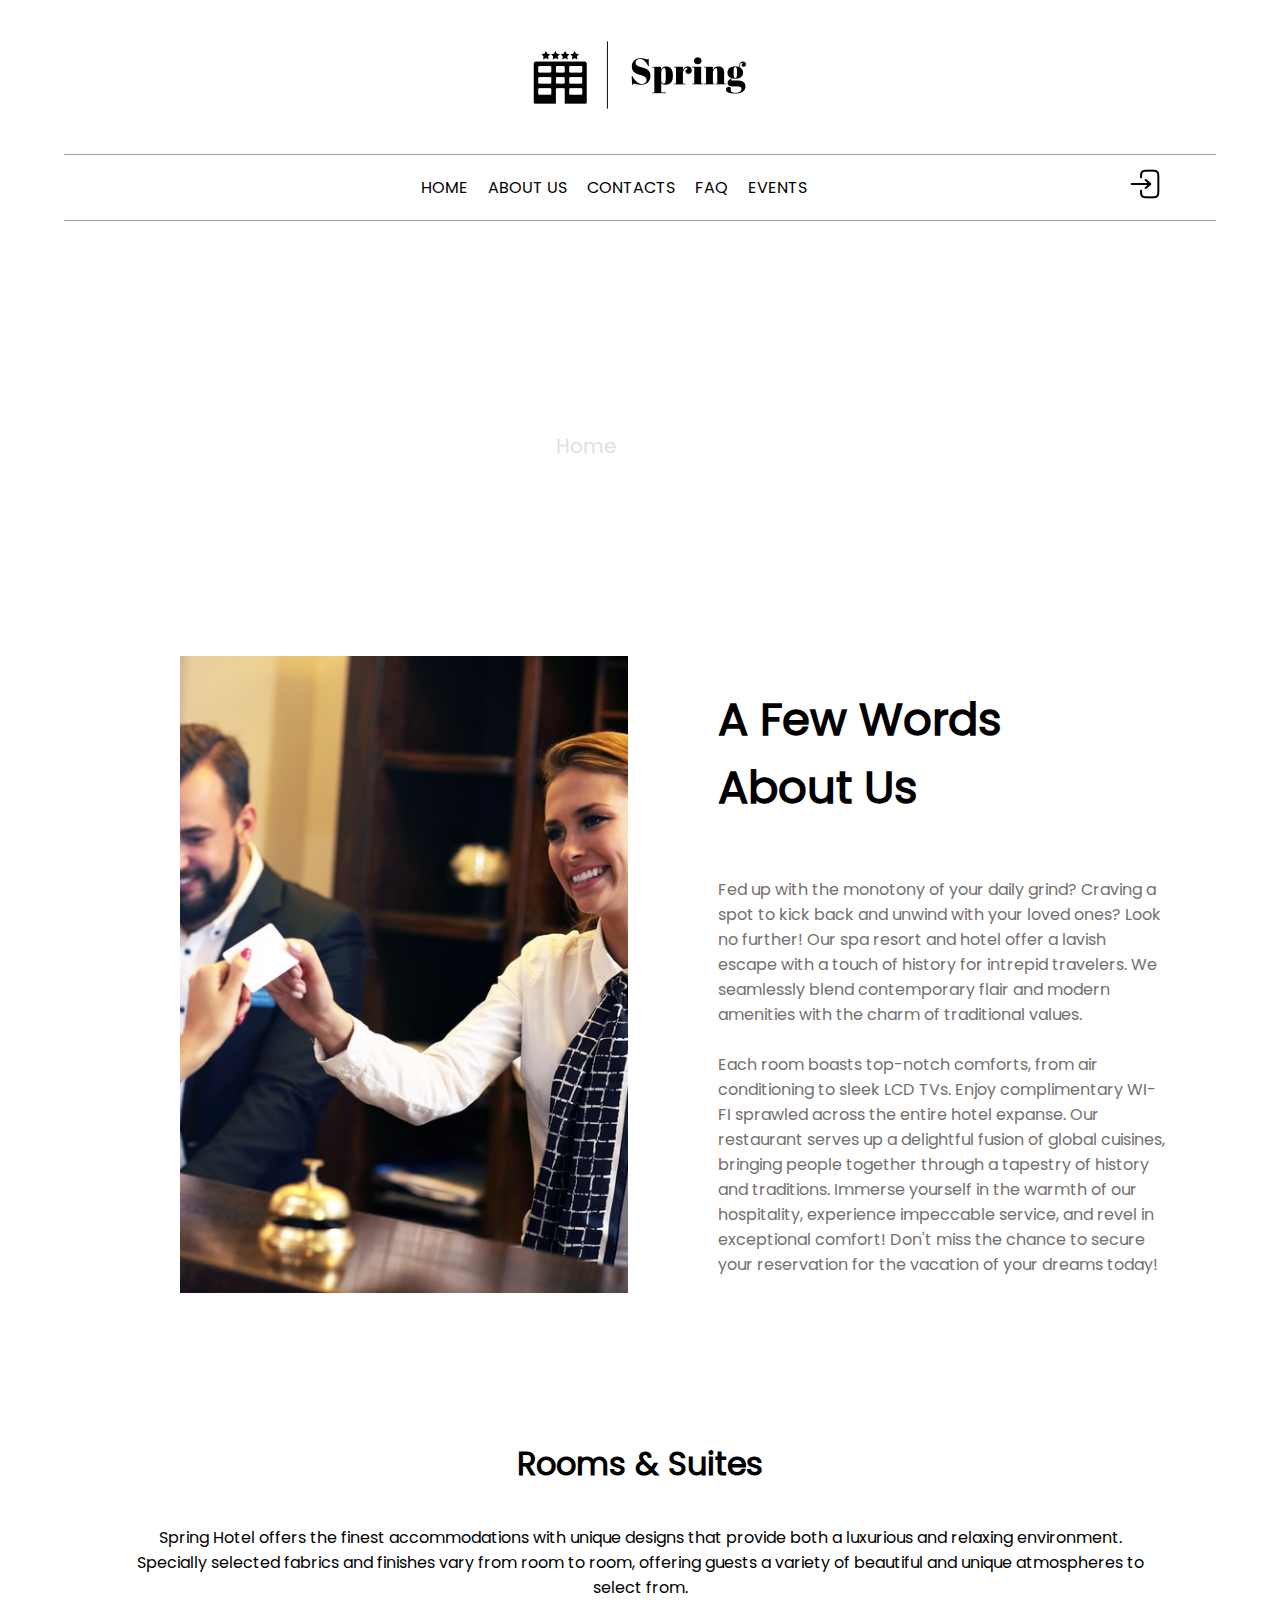
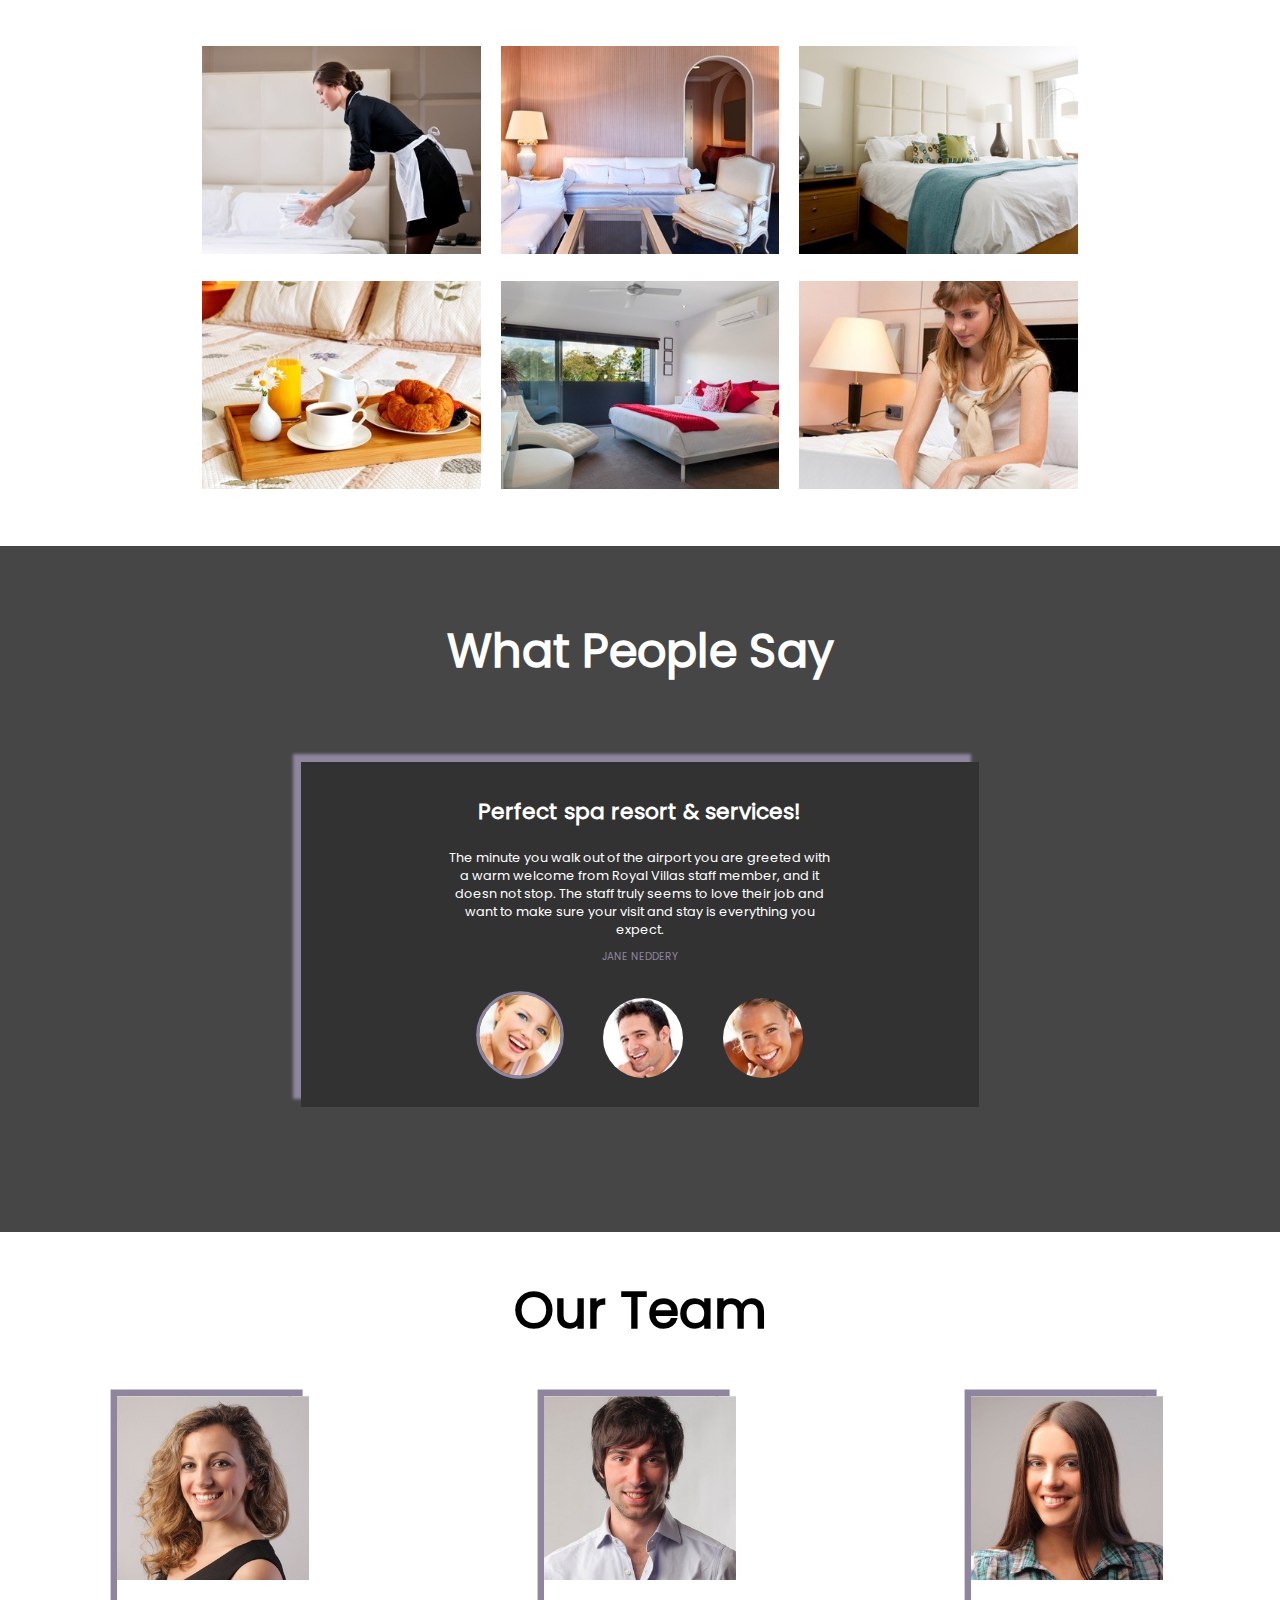
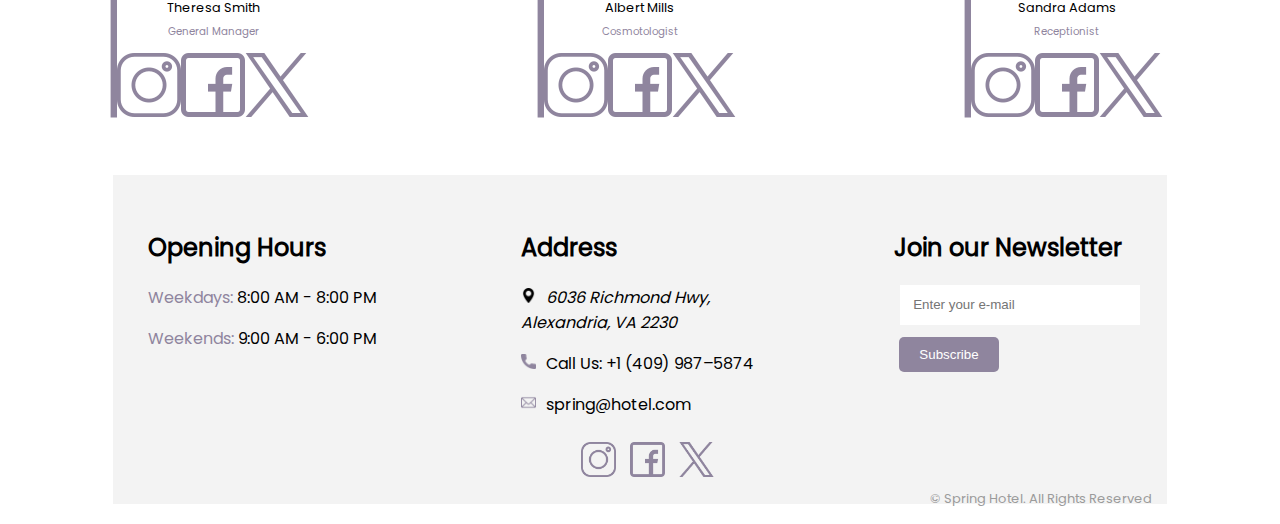
<file: About-Us.html>
<!DOCTYPE html>
<html lang="en">
<head>
    <meta charset="UTF-8">
    <meta name="viewport" content="width=device-width, initial-scale=1.0">
    <link rel="icon" href="/assets/images/favicon.ico" type="image/x-icon">
    <title>Spring Hotel | About Us</title>
    <link rel="stylesheet" href="/assets/bootstrap-5.0.2-dist/css/bootstrap-grid.min.css">
    <link rel="stylesheet" href="/css/About-Us.css">
</head>
<body>
    <div class="logoja">
        <a href="./index.html"><img src="/assets/images/Logo.png" alt="Logo" /></a>
    </div>
    
    <nav class="navbar">
        <div></div>
        <ul>
            <li><a href="./index.html">Home</a></li>
            <li><a href="./About-Us.html">About Us</a></li>
            <li><a href="./Contacts.html">Contacts</a></li>
            <li><a href="./FAQ.html">FAQ</a></li>
            <li><a href="./Events.html">Events</a></li>
        </ul>
        <a href="login-signup.html">
            <img src="/assets/images/login-icon.png" alt="login-icon">
        </a>
    </nav>

    <header class="header">
        <h1>About Us</h1>
        <p><a href="/">Home</a>&rarr;<b>About us</b></p>
    </header>    

    <div class="img-recepsioni" > 
       
        <div class="text">
         <h1> A Few Words </br> About Us </h1>
         <p>
             Fed up with the monotony of your daily grind? Craving a spot to kick back and unwind with your loved ones? Look no further! Our spa resort and hotel offer a lavish escape with a touch of history for intrepid travelers. We seamlessly blend contemporary flair and modern amenities with the charm of traditional values.
 
             Each room boasts top-notch comforts, from air conditioning to sleek LCD TVs. Enjoy complimentary WI-FI sprawled across the entire hotel expanse. Our restaurant serves up a delightful fusion of global cuisines, bringing people together through a tapestry of history and traditions. Immerse yourself in the warmth of our hospitality, experience impeccable service, and revel in exceptional comfort! Don't miss the chance to secure your reservation for the vacation of your dreams today!
         </p>
        </div>
    </div>
    
    <div class="rooms-main">
        <h1>Rooms & Suites</h1>
        <p style="width: 80%;">Spring Hotel offers the finest accommodations with unique designs that provide both a luxurious and relaxing
        environment. Specially
        selected fabrics and finishes vary from room to room, offering guests a variety of beautiful and unique atmospheres to
        select from.</p>
    <table class="table">
        <tr>
            <td class="table-cell">
                <img src="/assets\images\grid1.jpg" alt="Image 2" class="table-image">
                <div class="table-overlay">
                    <h3>Single Room</h3>
                    <hr max-width="60vw">
                </div>
            </td>
            <td class="table-cell">
                <img src="/assets/images/grid2.jpg" alt="Image 3" class="table-image">
                <div class="table-overlay">
                    <h3>Double Room</h3>
                    <hr max-width="60vw">
                </div>
            </td>
            <td class="table-cell">
                <img src="/assets/images/grid3.jpg" alt="Image 3" class="table-image">
                <div class="table-overlay">
                    <h3>Twin Room</h3>
                    <hr max-width="60vw">
                </div>
            </td>
        </tr>
        <tr>
    
            <td class="table-cell">
                <img src="/assets/images/grid4.jpg" alt="Image 3" class="table-image">
                <div class="table-overlay">
                    <h3>Family Room</h3>
                    <hr max-width="60vw">
                </div>
            </td>
            <td class="table-cell">
                <img src="/assets/images/grid5.jpg" alt="Image 3" class="table-image">
                <div class="table-overlay">
                    <h3>Executive Suite</h3>
                    <hr max-width="60vw">
                </div>
            </td>
            <td class="table-cell">
                <img src="/assets/images/grid6.jpg" alt="Image 1" class="table-image">
                <div class="table-overlay">
                    <h3>VIP Suite</h3>
                    <hr max-width="60vw">
                </div>
            </td>
        </tr>
    
    </table>
    </div>
    <div class="reviews-main">
        <h1 class="reviwes-main-title">What People Say</h1>
        <div class="reviews-container" id="reviews-container">
            
        </div>
    </div>
    <div class="team-main">
        <h1 class="team-main-title">Our Team</h1>
        <div class="team-container" id="teamContainer"></div>
    </div>
    
    <footer>
        <div class="row footer-main">
            <div class="col-md-3 footer-main-opening">
                <h2>Opening Hours</h2>
                <p><span class="footer-weekendweekdays">Weekdays:</span> 8:00 AM - 8:00 PM</p>
                <p><span class="footer-weekendweekdays">Weekends:</span> 9:00 AM - 6:00 PM</p>
            </div>
            <div class="col-md-3 footer-main-adress">
                <h2>Address</h2>
                <p><span><a href="https://www.google.com/maps/search/6036+Richmond+Hwy,+Alexandria,+VA+2230/@38.7860603,-77.0740174,16.25z?entry=ttu"
                            target="_blank">
                            <address style="margin: 0;"><img src="/assets\images\location.png"
                                    class="footer-location-icon">6036 Richmond Hwy, Alexandria, VA 2230</address>
                        </a></span></p>
    
                <p><img src="/assets\images\call.png" class="footer-call-icon">Call Us: <a href="tel:+1 (409) 987–5874">+1
                        (409) 987–5874</a></p>
                <a href="mailto:spring@hotel.com"><img src="/assets/images/email.png"
                        class="footer-call-icon">spring@hotel.com</a>
            </div>
            <div class="col-md-3 footer-main-newsletter">
                <h2>Join our Newsletter</h2>
            <form onsubmit="subscribeNewsletter(event)">
                <input type="email" placeholder="Enter your e-mail" required class="footer-newsletter-textfield" id="emailInput">
                <button type="submit" class="footer-newsletter-subscribebtn" id="SubscribeBtn" onclick="playAudio()">Subscribe</button>
                <audio id="SubscribeAudio" src="/assets/audio/button-click.mp3" type="audio/mp3"></audio>

                <output id="subscribeOutput" for="emailInput"></output>
            </form>

            <script>
                function subscribeNewsletter(event) {
                    event.preventDefault();

                    var emailInput = document.getElementById('emailInput');
                    var subscribeOutput = document.getElementById('subscribeOutput');
                    var subscribeButton = document.getElementById('SubscribeBtn');
                    const subscribeAudio = document.getElementById('SubscribeAudio');
                    if (isValidEmail(emailInput.value)) {

                        subscribeOutput.textContent = `Thank you for subscribing!`;
                        subscribeButton.style.display = 'none';

                        setTimeout(function () {
                            emailInput.value = '';
                        }, 3000);
                    } else {

                        subscribeOutput.textContent = `Please enter a valid email address.`;
                    }
                }

                function isValidEmail(email) {
                    return email.includes('@');
                }

                function playAudio() {
                    subscribeAudio.play();
                };
            </script>
            </div>
            </div>
            
        </div>
        <div class="footer-socials">
            <a href="https://www.instagram.com/" target="_blank"><img src="/assets\images\instagram.png"
                    class="footer-socials-icon"></a>
            <a href="https://www.facebook.com/" target="_blank"><img src="/assets\images\facebook.png"
                    class="footer-socials-icon"></a>
            <a href="https://twitter.com/" target="_blank"><img src="/assets\images\twitter.png"
                    class="footer-socials-icon"></a>
        </div>
    
        <div class="footer-copyright">
            &copy; Spring Hotel. All Rights Reserved
        </div>
    
   
    </footer>    
    
    <button id="backToTopBtn" title="Go to top" onclick="topFunciton()"><img width="30px" height="30px"
            style="display: flex; align-items: center; justify-content: center;"
            src="/assets/images/backToTop.png" /></button>
    <audio id="backToTopSound" src="/assets\audio\whoosh.mp3" type="audio/mp3"></audio>
<script src="/js/About-Us.js"></script>
<script src="/assets/bootstrap-5.0.2-dist/js/bootstrap.bundle.min.js"></script>
</body>
</html>
</file>
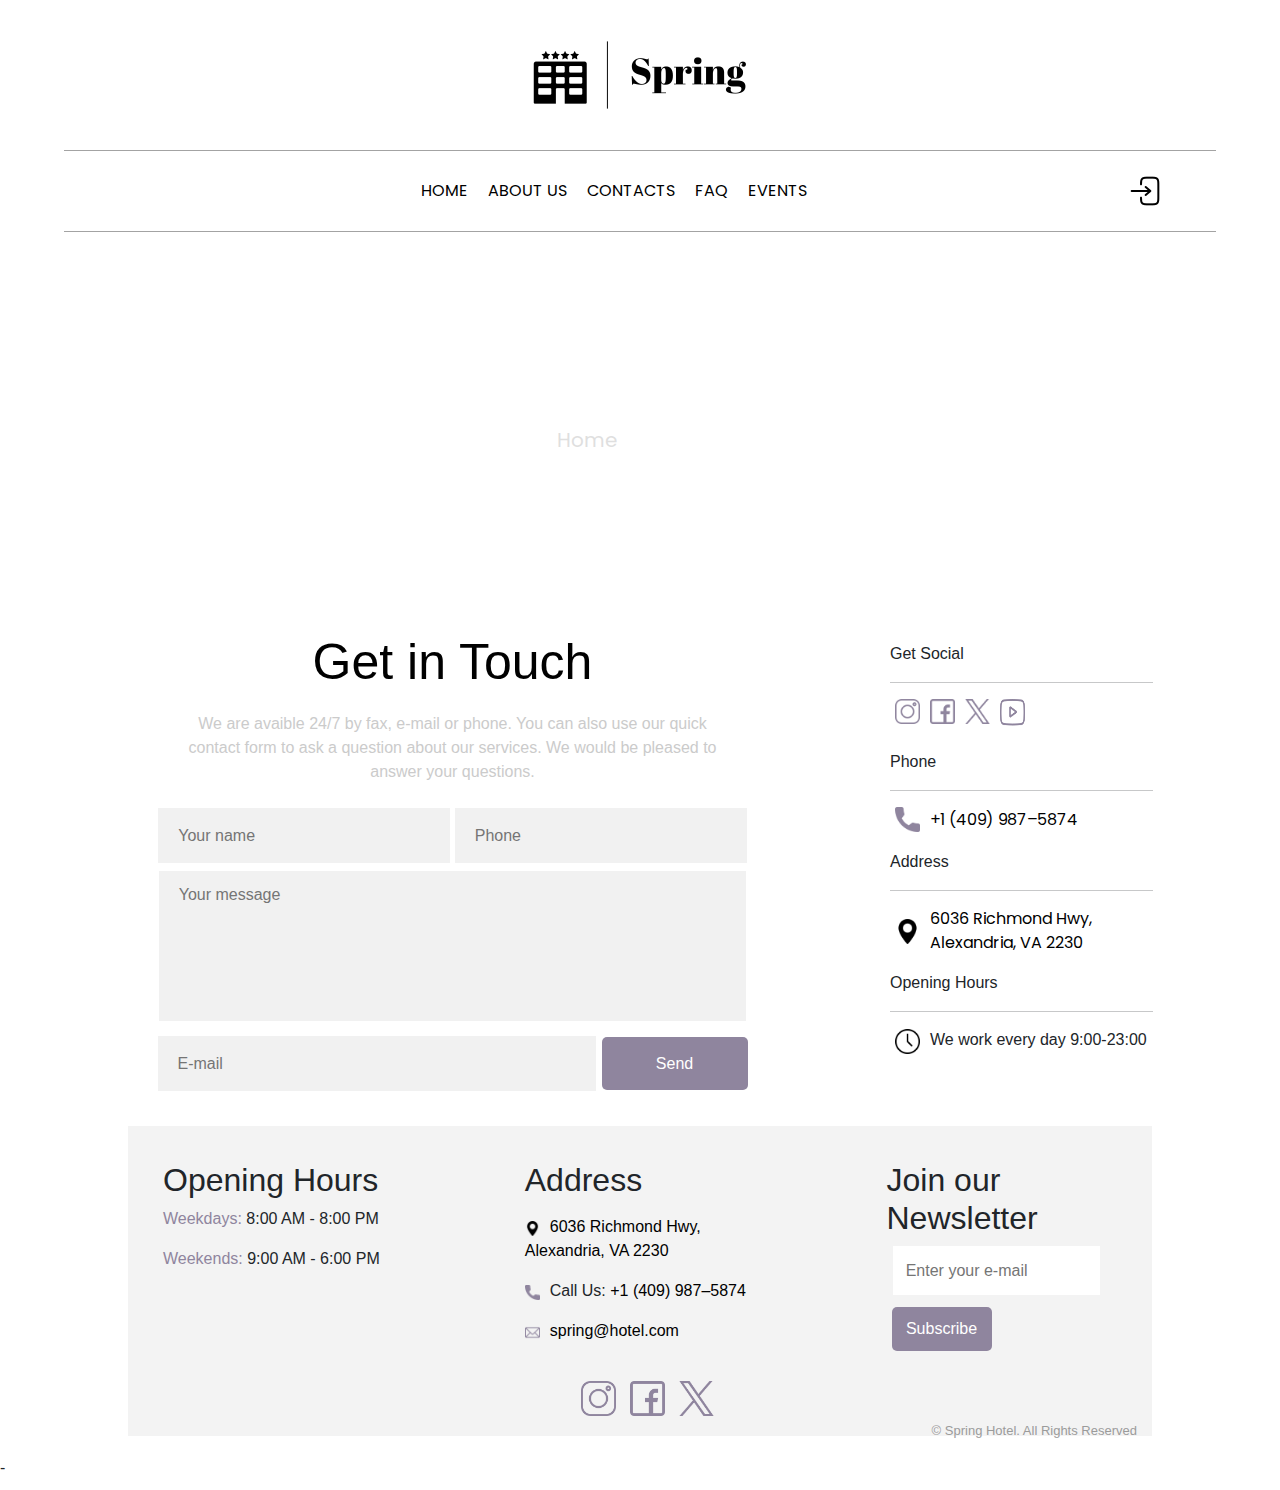
<file: Contacts.html>
<!DOCTYPE html>
<html lang="en">
<head>
    <meta charset="UTF-8">
    <meta name="viewport" content="width=device-width, initial-scale=1.0">
    <link rel="icon" href="/assets/images/favicon.ico" type="image/x-icon">
    <title>Spring Hotel | Contact</title>
    <link rel="stylesheet" href="/assets/bootstrap-5.0.2-dist/css/bootstrap.min.css">
    <link rel="stylesheet" href="/css/Contacts.css">
    <script src="https://code.jquery.com/jquery-3.6.4.min.js"></script>

</head>
<body>

    <div class="logoja">
        <a href="./index.html"><img src="/assets/images/Logo.png" alt="Logo" /></a>
    </div>
    <nav class="navbar">
        <div></div>
        <ul>
            <li><a href="./index.html">Home</a></li>
            <li><a href="./About-Us.html">About Us</a></li>
            <li><a href="./Contacts.html">Contacts</a></li>
            <li><a href="./FAQ.html">FAQ</a></li>
            <li><a href="./Events.html">Events</a></li>
        </ul>
        <a href="login-signup.html">
            <img src="/assets/images/login-icon.png" alt="login-icon">
        </a>
    </nav>

    <header class="contacts">
        <h1>Contacts</h1>
        <p><a href="#">Home</a>&rarr;<b>Contacts</b></p>
    </header>
    
    <section class="components">
    <div class="shell">

    <div class="form">

    <h2 id="h2">Get in Touch</h2>
    <p >We are avaible 24/7 by fax, e-mail or phone.
        You can also use our quick <br> contact form to ask a 
        question about our services. We would be pleased to <br>
        answer your questions.
    </p>

    <form id="censorForm" action="">
        <input type="text" id="name" placeholder="Your name">
        <input type="tel" name="numbers" id="phone" placeholder="Phone"><br>
        <textarea name="comment" id="textarea" cols="30" rows="10" placeholder="Your message"></textarea><br>
        <div class="form-email-send">
            <input type="email" name="mail" id="email" placeholder="E-mail">
            <input type="submit" value="Send" class="send-msg-button">
        </div>
    </form>
    
    <script>
            $(document).ready(function () {
                $('#censorForm').submit(function (event) {
                    event.preventDefault();

                    var textareaValue = $('#textarea').get(0).value;
                    var curseWords = ['FN', 'FIM', 'fn', "fim"];

                    curseWords.forEach(function (curseWord) {
                        var regex = new RegExp('\\b' + curseWord + '\\b', 'gi');
                        textareaValue = textareaValue.replace(regex, '****');
                    });

                    console.log('Censored Message:', textareaValue);
                });
            });
    </script>
    
    </div>

    <div class="elemets">

        <div class="social">
            <p>Get Social</p>
            <hr></hr>
            <ul>
                <li><a href="https://www.instagram.com"><img src="/assets/images/instagram.png" alt=""></a></li>
                <li><a href="https://www.facebook.com"><img src="/assets/images/facebook.png" alt=""></a></li>
                <li><a href="https://www.twitter.com"><img src="/assets/images/twitter.png" alt=""></a></li>
                <li><a href="https://www.youtube.com"><img src="/assets/images/youtube.png" alt="" style="height: 35px; height: 35px;"></a></li>
            </ul>
        </div>

    <div class="phone">
        <p>Phone</p>
        <hr style="width: 100%;"></hr>
        <ul>
            <li><img src="/assets/images/call.png" alt=""></li>
            <li><a href="tel:+1 (409) 987–5874">+1 (409) 987–5874</a></li>
        </ul>

    </div>

    <div class="addres">

            <p>Address</p>
            <hr></hr>
            <ul>
                <li><img src="/assets/images/location.png" alt=""></li>
                <li><a href="#">6036 Richmond Hwy, Alexandria, VA 2230</a></li>
            </ul>
        
    </div>

    <div class="opening">

            <p>Opening Hours</p>
            <hr></hr>
            <ul>

                <li><img src="/assets/images/clock.png" alt=""></li>
                <li><p>We work every day 9:00-23:00</p></li>

            </ul>
    </div>
</div>
</div>

<footer>
    <div class="row footer-main">
        <div class="col-md-3 footer-main-opening">
            <h2>Opening Hours</h2>
            <p><span class="footer-weekendweekdays">Weekdays:</span> 8:00 AM - 8:00 PM</p>
            <p><span class="footer-weekendweekdays">Weekends:</span> 9:00 AM - 6:00 PM</p>
        </div>
        <div class="col-md-3 footer-main-adress">
            <h2>Address</h2>
            <p><span><a href="https://www.google.com/maps/search/6036+Richmond+Hwy,+Alexandria,+VA+2230/@38.7860603,-77.0740174,16.25z?entry=ttu"
                        target="_blank">
                        <address style="margin: 0;"><img src="/assets\images\location.png"
                                class="footer-location-icon">6036 Richmond Hwy, Alexandria, VA 2230</address>
                    </a></span></p>

            <p><img src="/assets\images\call.png" class="footer-call-icon">Call Us: <a href="tel:+1 (409) 987–5874">+1
                    (409) 987–5874</a></p>
            <a href="mailto:spring@hotel.com"><img src="/assets/images/email.png"
                    class="footer-call-icon">spring@hotel.com</a>
        </div>
        <div class="col-md-3 footer-main-newsletter">
            <h2>Join our Newsletter</h2>
        <form onsubmit="subscribeNewsletter(event)">
            <input type="email" placeholder="Enter your e-mail" required class="footer-newsletter-textfield" id="emailInput">
            <button type="submit" class="footer-newsletter-subscribebtn" id="SubscribeBtn" onclick="playAudio()">Subscribe</button>
            <audio id="SubscribeAudio" src="/assets/audio/button-click.mp3" type="audio/mp3"></audio>

            <output id="subscribeOutput" for="emailInput"></output>
        </form>

        <script>
            function subscribeNewsletter(event) {
                event.preventDefault(); // Prevent form submission

                var emailInput = document.getElementById('emailInput');
                var subscribeOutput = document.getElementById('subscribeOutput');
                var subscribeButton = document.getElementById('SubscribeBtn');
                const subscribeAudio = document.getElementById('SubscribeAudio');

                // Check if the email is valid (you can add more sophisticated validation)
                if (isValidEmail(emailInput.value)) {
                    // Display a success message in the output area

                    subscribeOutput.textContent = `Thank you for subscribing!`;
                    subscribeButton.style.display = 'none';

                    // You may want to submit the form to a server for actual subscription
                    // For demonstration purposes, we'll just clear the email input after a delay
                    setTimeout(function () {
                        emailInput.value = '';
                    }, 3000);
                } else {
                    // Display an error message if the email is not valid
                    subscribeOutput.textContent = `Please enter a valid email address.`;
                }
            }

            function isValidEmail(email) {
                // Add your email validation logic here
                // This is a simple example, you may want to use a regular expression or a more robust validation method
                return email.includes('@');
            }




                    // Marrim referencat per buttonat

                    // Funksioni qe luan audion
                    function playAudio() {
                        // Luaj audio kur shtypet butoni
                        subscribeAudio.play();
                    };
                </script>
            </form>
        </div>
        </div>
        
    </div>
    <div class="footer-socials">
        <a href="https://www.instagram.com/" target="_blank"><img src="/assets\images\instagram.png"
                class="footer-socials-icon"></a>
        <a href="https://www.facebook.com/" target="_blank"><img src="/assets\images\facebook.png"
                class="footer-socials-icon"></a>
        <a href="https://twitter.com/" target="_blank"><img src="/assets\images\twitter.png"
                class="footer-socials-icon"></a>
    </div>

    <div class="footer-copyright">
        &copy; Spring Hotel. All Rights Reserved
    </div>


</footer>    
    <button id="backToTopBtn" title="Go to top" onclick="topFunciton()"><img width="30px" height="30px"
            src="/assets/images/backToTop.png" /></button>-
    <audio id="backToTopSound" src="/assets\audio\whoosh.mp3" type="audio/mp3"></audio>

    <script>
        // -------------------------- Butoni back to top --------------------------

            document.addEventListener("DOMContentLoaded", () => {
                // Get the button
                const mybutton = document.getElementById("backToTopBtn");

                // When the user scrolls down 90px from the top of the document, show the button
                window.onscroll = () => scrollFunction();

                const scrollFunction = () => {
                    if (document.body.scrollTop > 500 || document.documentElement.scrollTop > 500) {
                        mybutton.style.display = "block";
                        mybutton.classList.add("show");
                    } else {
                        mybutton.classList.remove("show");
                    }
                };

                // When the user clicks on the button, scroll to the top of the document
                mybutton.addEventListener("click", () => topFunction());

                const topFunction = () => {
                    // Smooth scroll to the top
                    window.scrollTo({
                        top: 0,
                        behavior: "smooth"
                    });
                };
            });
    </script>
</section>
</body>
</html>
</file>
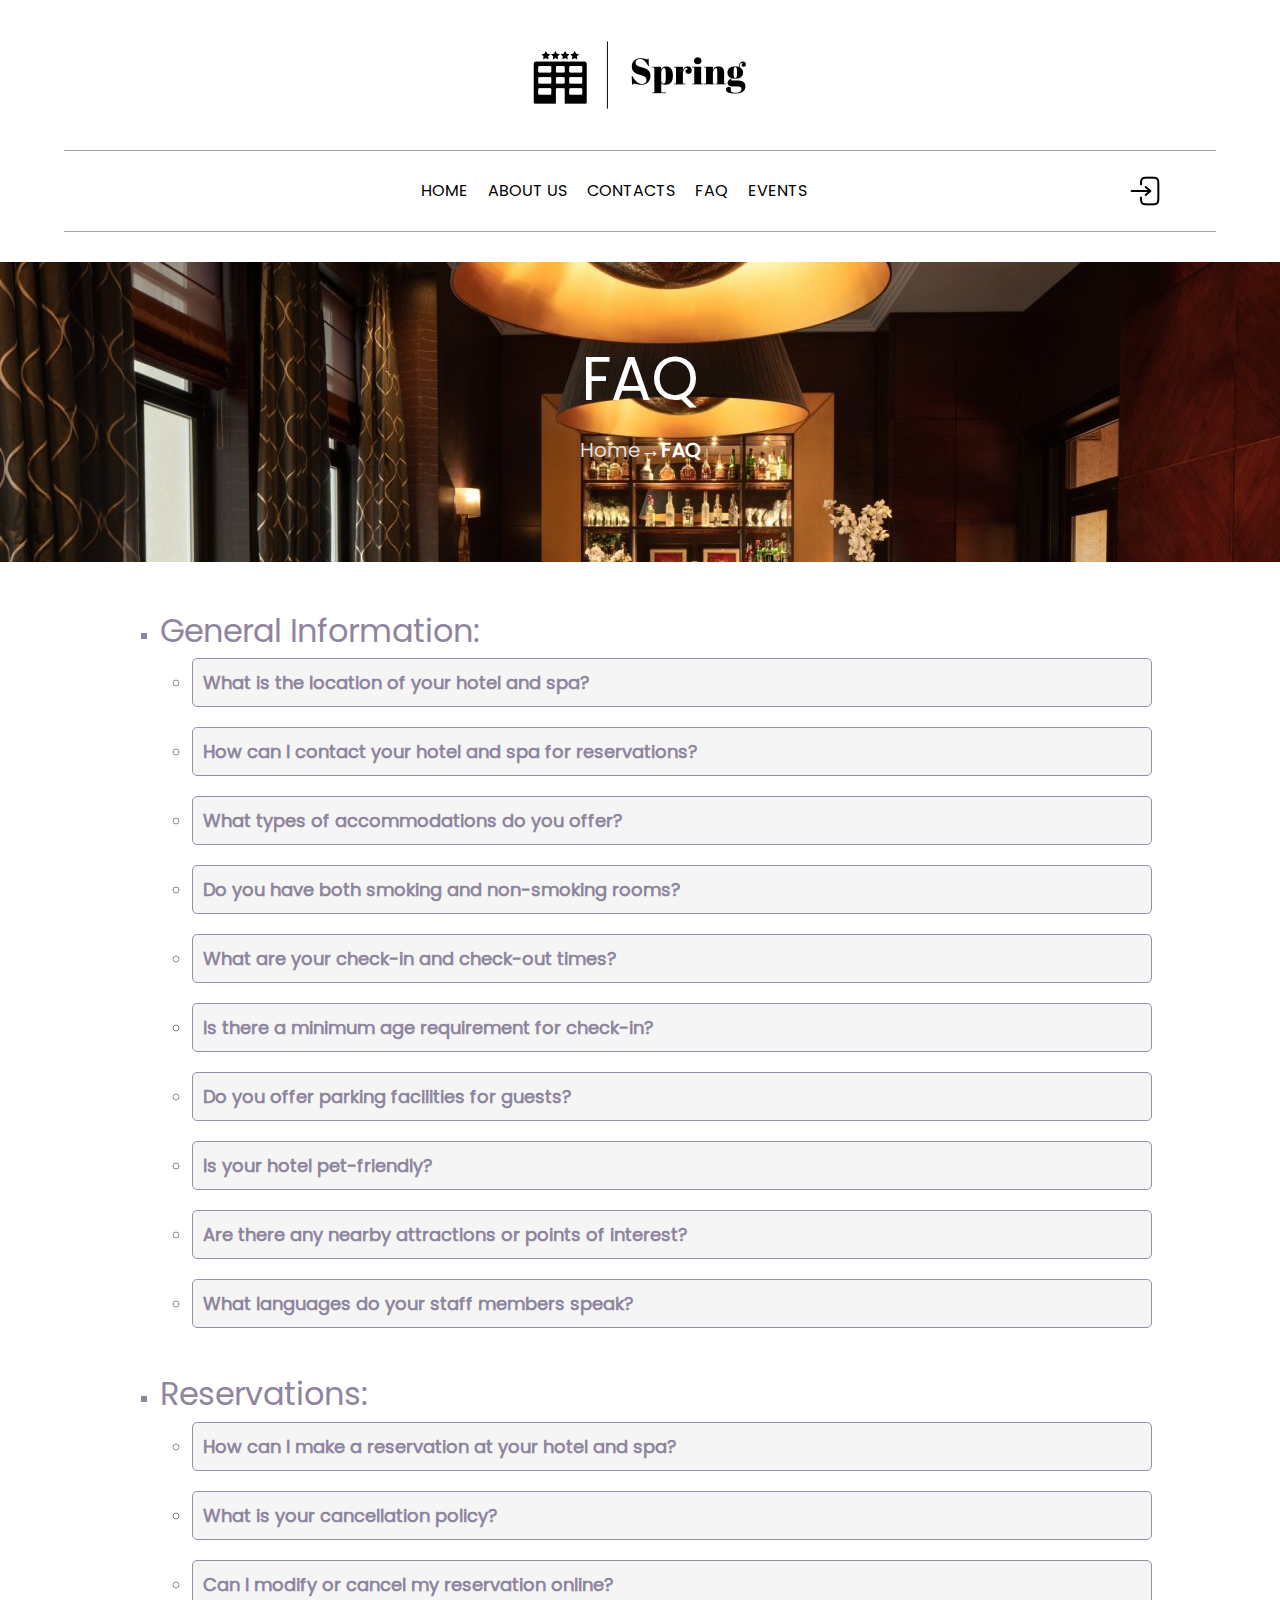
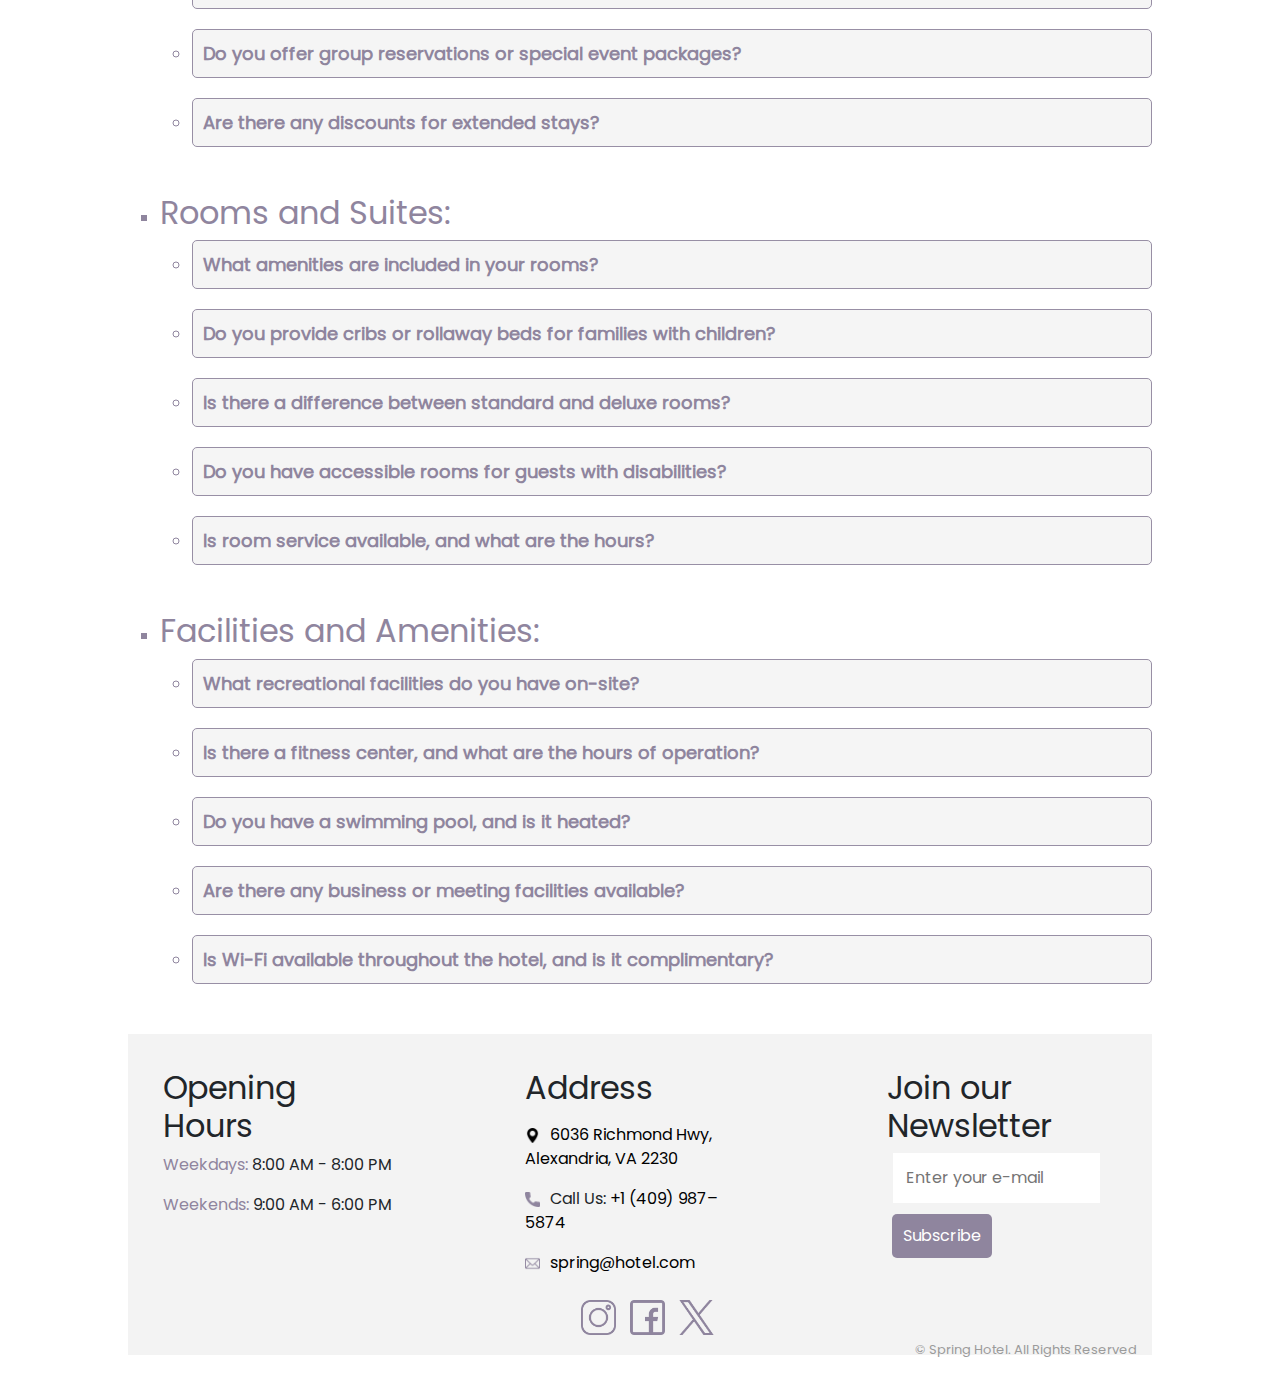
<file: FAQ.html>
<!DOCTYPE html>
<html lang="en">

<head>
    <meta charset="UTF-8">
    <meta name="viewport" content="width=device-width, initial-scale=1.0">
    <link rel="icon" href="/assets/images/favicon.ico" type="image/x-icon">
    <title>Spring Hotel | FAQ</title>
    <link rel="stylesheet" href="/assets/bootstrap-5.0.2-dist/css/bootstrap.min.css">
    <link rel="stylesheet" href="/css/FAQ.css">
    <script src="https://code.jquery.com/jquery-3.6.4.min.js"></script>
</head>

<body>

    <div class="logoja">
        <a href="./index.html"><img src="/assets/images/Logo.png" alt="Logo" /></a>
    </div>
    
    <nav class="navbar">
        <div></div>
        <ul>
            <li><a href="./index.html">Home</a></li>
            <li><a href="./About-Us.html">About Us</a></li>
            <li><a href="./Contacts.html">Contacts</a></li>
            <li><a href="./FAQ.html">FAQ</a></li>
            <li><a href="./Events.html">Events</a></li>
        </ul>
        <a href="login-signup.html">
            <img src="/assets/images/login-icon.png" alt="login-icon">
        </a>
    </nav>

    <header class="header">
        <h1>FAQ</h1>
        <p><a href="/">Home</a>&rarr;<b>FAQ</b></p>
    </header> 


    <ul class="parent-list">
        <li>
            <h2>General Information:</h2>
            <ul class="faq-list">
                <li>
                    <div class="question">What is the location of your hotel and spa?</div>
                    <div class="answer">Our hotel and spa are located at 6036 Richmond Hwy, Alexandria, VA 2230.</div>
                </li>
                <li>
                    <div class="question">How can I contact your hotel and spa for reservations?</div>
                    <div class="answer">You can contact us by phone at +1 (409) 987–5874 or by email at spring@hotel.com.</div>
                </li>
                <li>
                    <div class="question">What types of accommodations do you offer?</div>
                    <div class="answer">We offer a range of accommodations, including standard rooms, deluxe rooms, and suites.
                    </div>
                </li>
                <li>
                    <div class="question">Do you have both smoking and non-smoking rooms?</div>
                    <div class="answer">All our rooms are non-smoking to ensure a comfortable environment for all guests.</div>
                </li>
                <li>
                    <div class="question">What are your check-in and check-out times?</div>
                    <div class="answer">Check-in time is at 10:00 am, and check-out time is at 12:00 pm.
                    .</div>
                </li>
                <li>
                    <div class="question">Is there a minimum age requirement for check-in?</div>
                    <div class="answer">The minimum age for check-in is 18 (if you are younger you need your parents approval).</div>
                </li>
                <li>
                    <div class="question">Do you offer parking facilities for guests?</div>
                    <div class="answer">Yes, we provide complimentary parking for all registered guests.</div>
                </li>
                <li>
                    <div class="question">Is your hotel pet-friendly?</div>
                    <div class="answer">Unfortunately, we do not allow pets at our hotel.</div>
                </li>
                <li>
                    <div class="question">Are there any nearby attractions or points of interest?</div>
                    <div class="answer">Nearby we have a shopping mall , a football stadium and a 3 Michelin Star restaurant.</div>
                </li>
                <li>
                    <div class="question">What languages do your staff members speak?</div>
                    <div class="answer">Our staff is multilingual, and we can assist you in English, French, German and Albanian.</div>
                </li>
            </ul>
        </li>
        <br>
        <li>
            <h2>Reservations:</h2>
            <ul class="faq-list">
                <li>
                    <div class="question">How can I make a reservation at your hotel and spa?</div>
                    <div class="answer">You can make a reservation by calling us directly, visiting our website, or using our online
                        booking platform.</div>
                </li>
                <li>
                    <div class="question">What is your cancellation policy?</div>
                    <div class="answer">Our cancellation policy allows free cancellation up to 1 day before
                        the check-in date. Please refer to our website for detailed information.</div>
                </li>
                <li>
                    <div class="question">Can I modify or cancel my reservation online?</div>
                    <div class="answer">Yes, you can modify or cancel your reservation through our website or by contacting our
                        reservations team.</div>
                </li>
                <li>
                    <div class="question">Do you offer group reservations or special event packages?</div>
                    <div class="answer">We do offer group reservations and special event packages. Please contact our events team
                        for more information.</div>
                </li>
                <li>
                    <div class="question">Are there any discounts for extended stays?</div>
                    <div class="answer">Yes, we provide discounts for extended stays. The longer you stay, the more you save.</div>
                </li>
            </ul>
        </li>
        <br>
        <li>
            <h2>Rooms and Suites:</h2>
            <ul class="faq-list">
                <li>
                    <div class="question">What amenities are included in your rooms?</div>
                    <div class="answer">Our rooms come equipped with lots of amenities, including comfortable beds, clean bathrooms, nice views etc.</div>
                </li>
                <li>
                    <div class="question">Do you provide cribs or rollaway beds for families with children?</div>
                    <div class="answer">Yes, we offer cribs and rollaway beds upon request for families with children.</div>
                </li>
                <li>
                    <div class="question">Is there a difference between standard and deluxe rooms?</div>
                    <div class="answer">Deluxe rooms offer master beds, larger space, jacuzzis and other stuff compared to standard rooms.</div>
                </li>
                <li>
                    <div class="question">Do you have accessible rooms for guests with disabilities?</div>
                    <div class="answer">Yes, we have accessible rooms designed to accommodate guests with disabilities.</div>
                </li>
                <li>
                    <div class="question">Is room service available, and what are the hours?</div>
                    <div class="answer">Room service is available from 08:00 to 20:00, offering a variety of delicious options.</div>
                </li>
            </ul>
        </li>
        <br>
        <li>
            <h2>Facilities and Amenities:</h2>
            <ul class="faq-list">
                <li>
                    <div class="question">What recreational facilities do you have on-site?</div>
                    <div class="answer">We have sports facilities, chill facilities, including SPA, ind0or pool, indo0r tennis court etc.</div>
                </li>
                <li>
                    <div class="question">Is there a fitness center, and what are the hours of operation?</div>
                    <div class="answer">Our fitness center is open from 10:00 to 19:00, equipped with state-of-the-art exercise machines.
                    </div>
                </li>
                <li>
                    <div class="question">Do you have a swimming pool, and is it heated?</div>
                    <div class="answer">Yes, we have a heated swimming pool open to guests.</div>
                </li>
                <li>
                    <div class="question">Are there any business or meeting facilities available?</div>
                    <div class="answer">We offer 4 meeting rooms and business facilities for conferences and
                        events.</div>
                </li>
                <li>
                    <div class="question">Is Wi-Fi available throughout the hotel, and is it complimentary?</div>
                    <div class="answer">Complimentary Wi-Fi is available throughout the hotel for all guests.</div>
                </li>
            </ul>
        </li>
    </ul>

    <footer>
        <div class="row footer-main">
            <div class="col-md-3 footer-main-opening">
                <h2>Opening Hours</h2>
                <p><span class="footer-weekendweekdays">Weekdays:</span> 8:00 AM - 8:00 PM</p>
                <p><span class="footer-weekendweekdays">Weekends:</span> 9:00 AM - 6:00 PM</p>
            </div>
            <div class="col-md-3 footer-main-adress">
                <h2>Address</h2>
                <p><span><a href="https://www.google.com/maps/search/6036+Richmond+Hwy,+Alexandria,+VA+2230/@38.7860603,-77.0740174,16.25z?entry=ttu"
                            target="_blank">
                            <address style="margin: 0;"><img src="/assets\images\location.png"
                                    class="footer-location-icon">6036 Richmond Hwy, Alexandria, VA 2230</address>
                        </a></span></p>
    
                <p><img src="/assets\images\call.png" class="footer-call-icon">Call Us: <a href="tel:+1 (409) 987–5874">+1
                        (409) 987–5874</a></p>
                <a href="mailto:spring@hotel.com"><img src="/assets/images/email.png"
                        class="footer-call-icon">spring@hotel.com</a>
            </div>
            <div class="col-md-3 footer-main-newsletter">
                <h2>Join our Newsletter</h2>
            <form onsubmit="subscribeNewsletter(event)">
                <input type="email" placeholder="Enter your e-mail" required class="footer-newsletter-textfield" id="emailInput">
                <button type="submit" class="footer-newsletter-subscribebtn" id="SubscribeBtn" onclick="playAudio()">Subscribe</button>
                <audio id="SubscribeAudio" src="/assets/audio/button-click.mp3" type="audio/mp3"></audio>

                <output id="subscribeOutput" for="emailInput"></output>
            </form>

            <script>
                function subscribeNewsletter(event) {
                    event.preventDefault();

                    var emailInput = document.getElementById('emailInput');
                    var subscribeOutput = document.getElementById('subscribeOutput');
                    var subscribeButton = document.getElementById('SubscribeBtn');
                    const subscribeAudio = document.getElementById('SubscribeAudio');
                    if (isValidEmail(emailInput.value)) {

                        subscribeOutput.textContent = `Thank you for subscribing!`;
                        subscribeButton.style.display = 'none';

                        setTimeout(function () {
                            emailInput.value = '';
                        }, 3000);
                    } else {

                        subscribeOutput.textContent = `Please enter a valid email address.`;
                    }
                }

                function isValidEmail(email) {
                    return email.includes('@');
                }

                function playAudio() {
                    subscribeAudio.play();
                };
            </script>
            </div>
            </div>
            
        </div>
        <div class="footer-socials">
            <a href="https://www.instagram.com/" target="_blank"><img src="/assets\images\instagram.png"
                    class="footer-socials-icon"></a>
            <a href="https://www.facebook.com/" target="_blank"><img src="/assets\images\facebook.png"
                    class="footer-socials-icon"></a>
            <a href="https://twitter.com/" target="_blank"><img src="/assets\images\twitter.png"
                    class="footer-socials-icon"></a>
        </div>
    
        <div class="footer-copyright">
            &copy; Spring Hotel. All Rights Reserved
        </div>
    
   
    </footer>     

        <button id="backToTopBtn" title="Go to top" onclick="topFunciton()"><img width="30px" height="30px" style="display: flex; align-items: center; justify-content: center;" src="/assets/images/backToTop.png"/></button>

        
    <script src="/js/FAQ.js"></script>
    <script src="/assets/bootstrap-5.0.2-dist/js/bootstrap.bundle.min.js"></script>

</body>

</html>
</file>
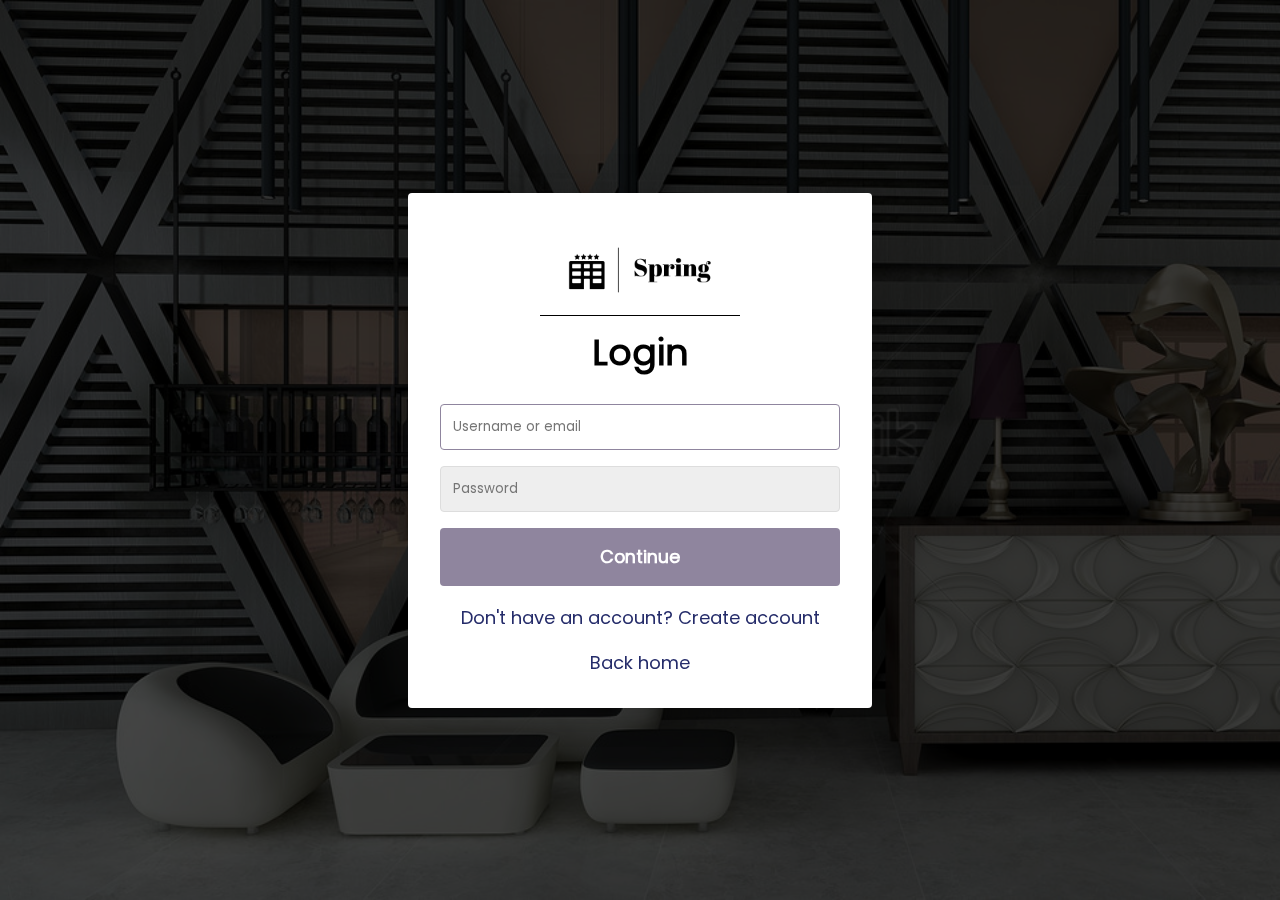
<file: login-signup.html>
<!DOCTYPE html>
<html lang="en">
<head>
    <meta charset="UTF-8">
    <meta name="viewport" content="width=device-width, initial-scale=1.0">
    <title>Login | Signup</title>
    <link rel="icon" href="/assets/images/favicon.ico" type="image/x-icon">
    <link rel="stylesheet" href="/css/login-signup.css">
    <style>
        .termsAndConditions-container {
            display: inline-block;
            position: relative;
            margin-bottom: 10px;
            cursor: pointer;
        }
    </style>
</head>
<body>
    <div class="overlay"></div>
    <div class="container">
        <form class="form " id="login">
            <div class="logoja">
            <h1 class="form-title">Login</h1>
            <a href="./index.html"><img src="/assets/images/Logo.png" alt="Logo" /></a>
        </div>
            <div class="form-message form-message-error"></div>
            <div class="form-input-group">
                <input type="text" class="form-input" autofocus placeholder="Username or email">
                <div class="form-input-error-message"></div>
            </div>
            <div class="form-input-group">
                <input type="password" class="form-input" autofocus placeholder="Password">
                <div class="form-input-error-message"></div>
            </div>
            <button class="form-button" type="submit">Continue</button>
            <p class="form-text">
                <a class="form-link" id="linkCreateAccount">Don't have an account? Create account</a>
            </p>
            <p class="form-text">
                <a href="./index.html" class="form-link">Back home</a>
            </p>
        </form>
        <form class="form form-hidden" id="createAccount">
            <div class="logoja">
                <h1 class="form-title">Create Account</h1>
                
            </div>
            <div class="form-message form-message-error"></div>
            <div class="form-input-group">
                <input type="text" id="signupUsername" class="form-input" autofocus placeholder="Username">
                <div class="form-input-error-message"></div>
            </div>
            <div class="form-input-group">
                <input type="email" class="form-input" autofocus placeholder="Email adress">
                <div class="form-input-error-message"></div>
            </div>
            <div class="form-input-group">
                <input type="password" class="form-input" autofocus placeholder="Password">
                <div class="form-input-error-message"></div>
            </div>
            <div class="form-input-group">
                <input type="password" class="form-input confirm-password" autofocus placeholder="Confirm Password">
                <div class="form-input-error-message"></div>
            </div>
            <label class="termsAndConditions-container" style="font-size: small; color: gray;">
                <input type="checkbox" id="termsCheckbox">
               <span class="terms-link" onClick="openPopup()">Terms And Conditions</span>
            </label>
            <div class="newsletter-radio-main">
                Do you want to sign up for our newsletter? 
                <div>
                    <input type="radio" id="Yes" name="newletter-option"> 
                    <label for="Yes">Yes</label>
                    <input type="radio" id="No" name="newletter-option">
                    <label for="No">No</label>
                </div>
            </div>
            <div id="humanVerification" class="human-verification">
                <p>Verify that you are human:</p>
                <div class="figure-box">
                <div id="draggableFigure" class="draggable-figure" draggable="true"><img src="/assets/images/arrow-right.png" id="draggable-image" alt=""></div>
                <div id="dropZone" class="drop-zone"></div>
                </div>
                <p id="verificationResult" class="verification-result form-message-success"></p>
            </div>
            <button class="form-button" type="submit">Continue</button>
            <p class="form-text">
                <a class="form-link" id="linkLogin">Already have an account? Login</a>
            </p>
            <p align="center">
                <a href="./index.html" class="form-link">Back home</a>
            </p>
        </form>
            <!-- Popup for terms and conditions -->
        <div class="popup" id="termsPopup">
            <div class="popup-content">
                <span class="close-btn" onclick="closePopup()"><img src="/assets/images/close-video.png"></span>
                <h3 class="popup-title">Terms and Conditions</h3>
                <!-- Include your terms and conditions text or a link to download -->
                <p>
                    <ol class="terms-text">
                        <li>
                            Introduction:
   These terms and conditions govern your use of our website. By using our website, you agree to these terms in full. <mark>If you disagree with any part of these terms, please do not use our website.</mark></li>
                        <li>
                            Intellectual Property Rights:
   Unless otherwise stated, we or our licensors own the intellectual property rights on the website and its content. All rights are reserved.

                        </li>
                        <li>
                            License to Use Website:
   You may view, download, and print pages from the website for personal use only. Any other use is prohibited.
                        </li>
                        <li>
                            Restrictions:
   You must not republish, sell, rent, sublicense, or exploit material from the website for commercial purposes. Additionally, you must not engage in any activity that could damage the website.
                        </li>
                        <li>
                            Acceptable Use:
   Use our website responsibly. Do not engage in any activities that may harm the website's functionality or violate any laws.
                        </li>
                        <li>
                            Privacy Policy:
   Your privacy is important to us. Please review our Privacy Policy to understand how we collect, use, and protect your personal information.
                        </li>
                        <li>
                            Changes to Terms:
                            We reserve the right to modify or update these terms and conditions at any time. It is your responsibility to check for changes.
                        </li>
                        <li>
                            Termination:
   We may terminate or suspend your access to the website without prior notice for any violation of these terms.
                        </li>
                        <li>
                            Governing Law:
   These terms are governed by and construed in accordance with the laws of the State of <abbr title="Virginia">VA</abbr>.

                        </li>
                        <li>
                            Contact Us:
    If you have any questions or concerns regarding these terms, please contact us at <i>spring@hotel.com</i>.

                        </li>
                    </ol>
                    By using our website, you agree to abide by these terms and conditions.
                </p>
                <a href="/assets\Terms and Conditions.pdf" target="_blank" id="terms-download">Download</a>
            </div>
        </div>
    </div>

    <script src="/js/login-signup.js"></script>
</body>
</html>
</file>
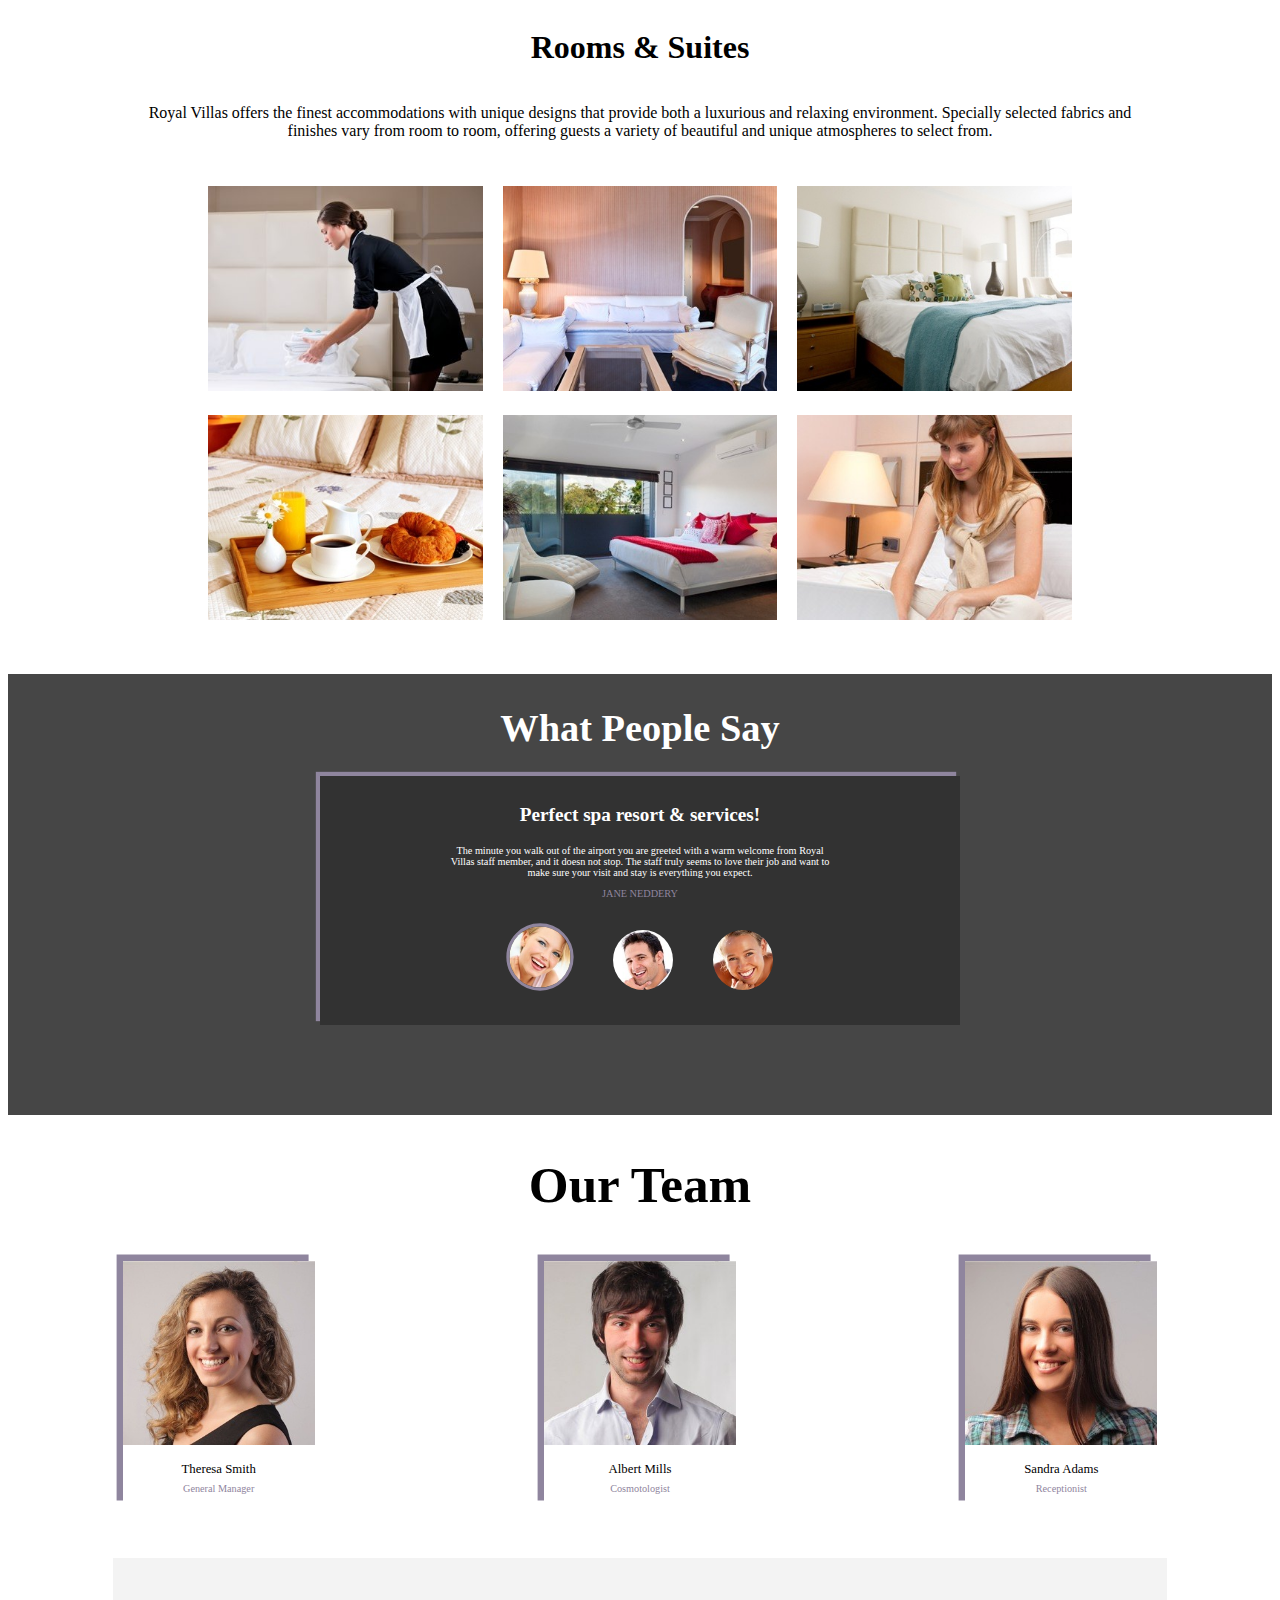
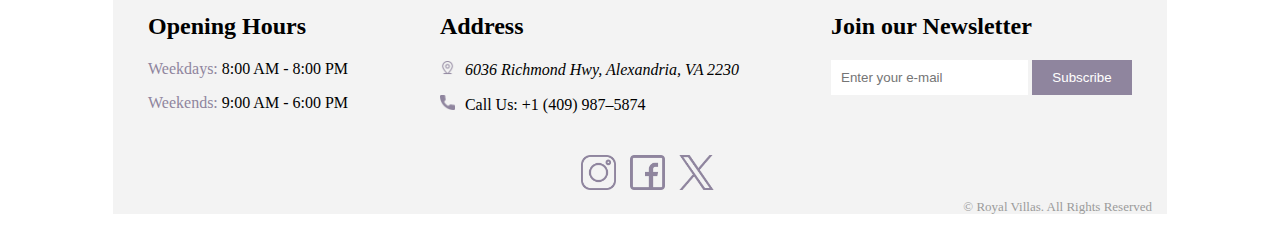
<file: About Us/About-Us.html>
<!DOCTYPE html>
<html lang="en">
<head>
    <meta charset="UTF-8">
    <meta name="viewport" content="width=device-width, initial-scale=1.0">
    <title>Document</title>
    <link rel="stylesheet" href="About-Us.css">
    <link rel="stylesheet" href="file:////assets\bootstrap-5.0.2-dist">
</head>
<body>
    <div class="rooms-main">
        <h1>Rooms & Suites</h1>
        <p style="width: 80%;">Royal Villas offers the finest accommodations with unique designs that provide both a luxurious and relaxing
        environment. Specially
        selected fabrics and finishes vary from room to room, offering guests a variety of beautiful and unique atmospheres to
        select from.</p>
    <table class="table">
        <tr>
            <td class="table-cell">
                <img src="/assets\bootstrap-5.0.2-dist\images\grid1.jpg" alt="Image 2" class="table-image">
                <div class="table-overlay">
                    <h3>Single Room</h3>
                    <hr max-width="60vw">
                </div>
            </td>
            <td class="table-cell">
                <img src="/assets\bootstrap-5.0.2-dist\images\grid2.jpg" alt="Image 3" class="table-image">
                <div class="table-overlay">
                    <h3>Double Room</h3>
                    <hr max-width="60vw">
                </div>
            </td>
            <td class="table-cell">
                <img src="/assets\bootstrap-5.0.2-dist\images\grid3.jpg" alt="Image 3" class="table-image">
                <div class="table-overlay">
                    <h3>Twin Room</h3>
                    <hr max-width="60vw">
                </div>
            </td>
        </tr>
        <tr>
    
            <td class="table-cell">
                <img src="/assets\bootstrap-5.0.2-dist\images\grid4.jpg" alt="Image 3" class="table-image">
                <div class="table-overlay">
                    <h3>Family Room</h3>
                    <hr max-width="60vw">
                </div>
            </td>
            <td class="table-cell">
                <img src="/assets\bootstrap-5.0.2-dist\images\grid5.jpg" alt="Image 3" class="table-image">
                <div class="table-overlay">
                    <h3>Executive Suite</h3>
                    <hr max-width="60vw">
                </div>
            </td>
            <td class="table-cell">
                <img src="/assets\bootstrap-5.0.2-dist\images\grid6.jpg" alt="Image 1" class="table-image">
                <div class="table-overlay">
                    <h3>VIP Suite</h3>
                    <hr max-width="60vw">
                </div>
            </td>
        </tr>
    
    </table>
    </div>
    <div class="reviews-main">
        <h1 class="reviwes-main-title">What People Say</h1>
        <div class="reviews-container" id="reviews-container">
            
        </div>
    </div>
    <div class="team-main">
        <h1 class="team-main-title">Our Team</h1>
        <div class="team-container" id="teamContainer"></div>
    </div>
    
    <footer>
        <div class="row footer-main">
            <div class="col-md-4 footer-main-opening">
                <h2>Opening Hours</h2>
                    <p><span class="footer-weekendweekdays">Weekdays:</span> 8:00 AM - 8:00 PM</p>
                    <p><span class="footer-weekendweekdays">Weekends:</span> 9:00 AM - 6:00 PM</p>
            </div>
            <div class="col-md-4 footer-main-adress">
                <h2 >Address</h2>
                    <p><span><a href="#"
                                target="_blank">
                                <address><img src="/assets\bootstrap-5.0.2-dist\images\location.png" class="footer-location-icon">6036 Richmond Hwy, Alexandria, VA 2230</address>
                            </a></span></p>
                    <p><img src="/assets\bootstrap-5.0.2-dist\images\call.png" class="footer-call-icon">Call Us: <a href="tel:+1 (409) 987–5874">+1 (409) 987–5874</a></p>
            </div>
            <div class="col-md-4 footer-main-newsletter">
                <h2>Join our Newsletter</h2>
                <form>
                    <input type="email" placeholder="Enter your e-mail" required class="footer-newsletter-textfield">
                    <input type="submit" class="footer-newsletter-subscribebtn" value="Subscribe">
                </form>
            </div>
            
        </div>
        <div class="footer-socials">
            <a href="https://www.instagram.com/" target="_blank"><img src="/assets\bootstrap-5.0.2-dist\images\instagram.png"
                    class="footer-socials-icon"></a>
            <a href="https://www.facebook.com/" target="_blank"><img src="/assets\bootstrap-5.0.2-dist\images\facebook.png"
                    class="footer-socials-icon"></a>
            <a href="https://twitter.com/" target="_blank"><img src="/assets\bootstrap-5.0.2-dist\images\twitter.png"
                    class="footer-socials-icon"></a>
        </div>
        
        <div class="footer-copyright">
            &copy; Royal Villas. All Rights Reserved
        </div>
        
    </footer>
<script src="About-Us.js"></script>
</body>
</html>
</file>
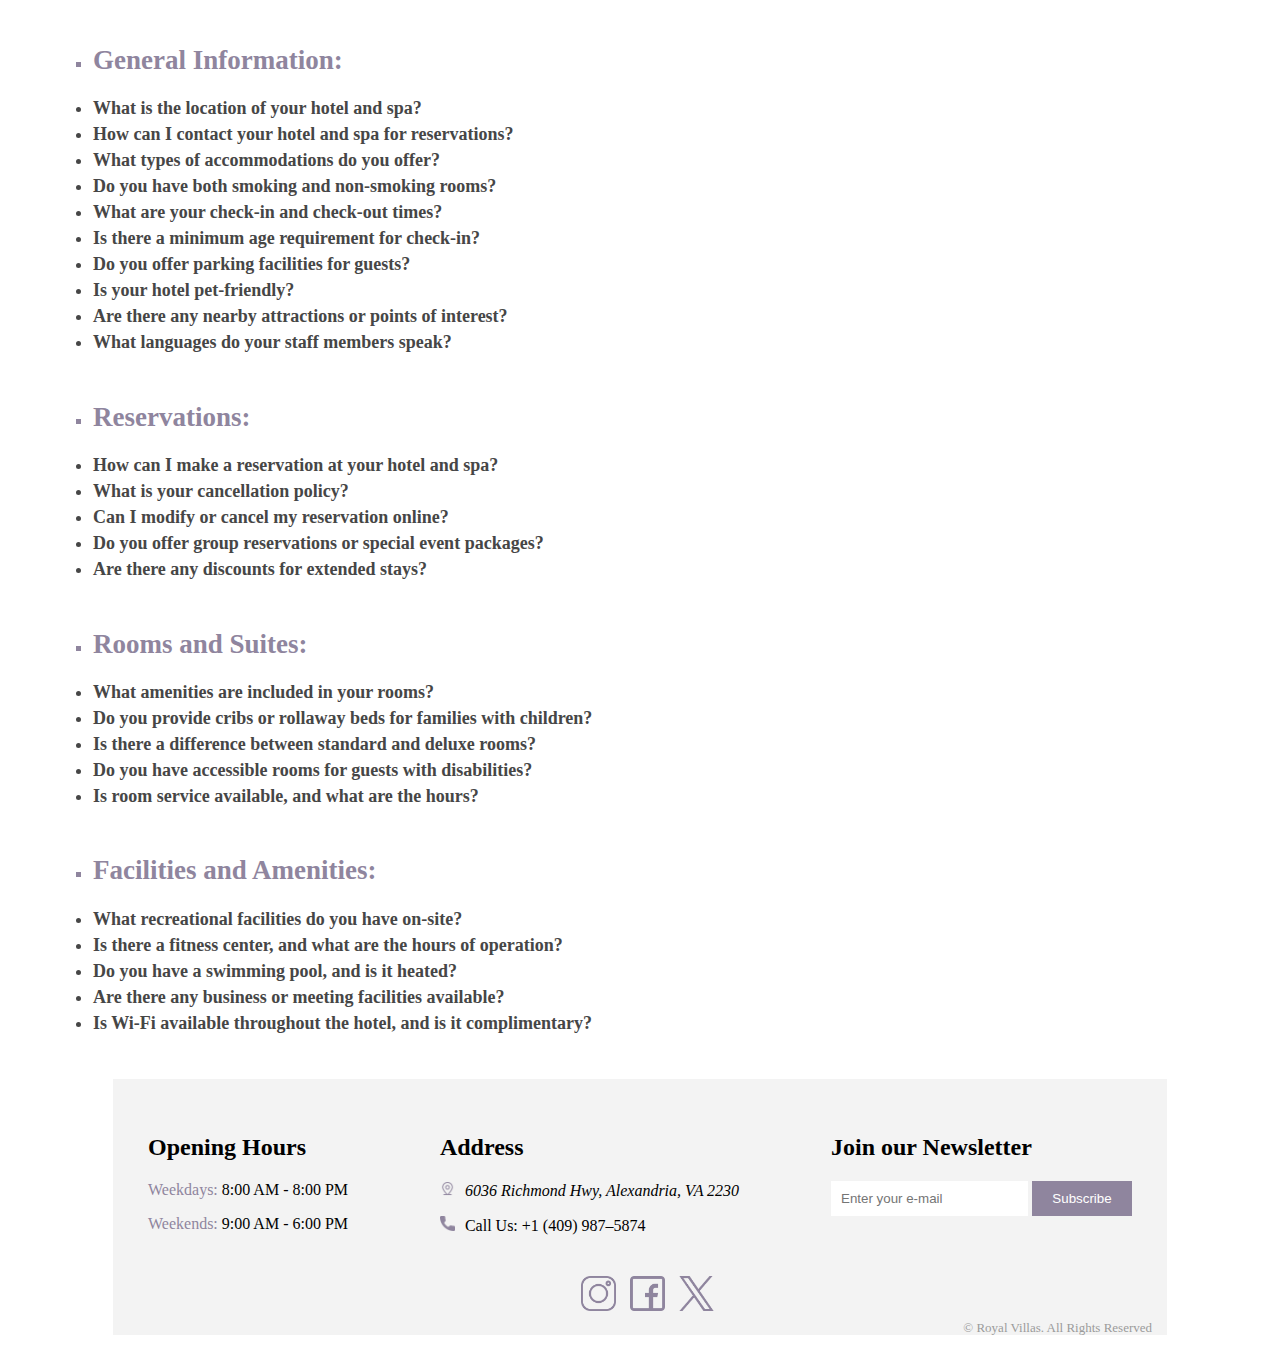
<file: FAQ/FAQ.html>
<!DOCTYPE html>
<html lang="en">

<head>
    <meta charset="UTF-8">
    <meta name="viewport" content="width=device-width, initial-scale=1.0">
    <title>FAQ</title>
    <link rel="stylesheet" href="FAQ.css">
</head>

<body>
    <ul class="parent-list">
        <li>
            <h2>General Information:</h2>
            <ul class="faq-list">
                <li>
                    <div class="question">What is the location of your hotel and spa?</div>
                    <div class="answer">Our hotel and spa are located at [insert address], [city, state, zip code].</div>
                </li>
                <li>
                    <div class="question">How can I contact your hotel and spa for reservations?</div>
                    <div class="answer">You can contact us by phone at [insert phone number] or visit our website at [insert website
                        URL].</div>
                </li>
                <li>
                    <div class="question">What types of accommodations do you offer?</div>
                    <div class="answer">We offer a range of accommodations, including standard rooms, deluxe rooms, and suites.
                    </div>
                </li>
                <li>
                    <div class="question">Do you have both smoking and non-smoking rooms?</div>
                    <div class="answer">All our rooms are non-smoking to ensure a comfortable environment for all guests.</div>
                </li>
                <li>
                    <div class="question">What are your check-in and check-out times?</div>
                    <div class="answer">Check-in time is at [insert check-in time], and check-out time is at [insert check-out
                        time].</div>
                </li>
                <li>
                    <div class="question">Is there a minimum age requirement for check-in?</div>
                    <div class="answer">The minimum age for check-in is [insert minimum age].</div>
                </li>
                <li>
                    <div class="question">Do you offer parking facilities for guests?</div>
                    <div class="answer">Yes, we provide complimentary parking for all registered guests.</div>
                </li>
                <li>
                    <div class="question">Is your hotel pet-friendly?</div>
                    <div class="answer">Unfortunately, we do not allow pets at our hotel.</div>
                </li>
                <li>
                    <div class="question">Are there any nearby attractions or points of interest?</div>
                    <div class="answer">[Insert information about nearby attractions and points of interest].</div>
                </li>
                <li>
                    <div class="question">What languages do your staff members speak?</div>
                    <div class="answer">Our staff is multilingual, and we can assist you in [insert languages].</div>
                </li>
            </ul>
        </li>
        <br>
        <li>
            <h2>Reservations:</h2>
            <ul class="faq-list">
                <li>
                    <div class="question">How can I make a reservation at your hotel and spa?</div>
                    <div class="answer">You can make a reservation by calling us directly, visiting our website, or using our online
                        booking platform.</div>
                </li>
                <li>
                    <div class="question">What is your cancellation policy?</div>
                    <div class="answer">Our cancellation policy allows free cancellation up to [insert number of days] days before
                        the check-in date. Please refer to our website for detailed information.</div>
                </li>
                <li>
                    <div class="question">Can I modify or cancel my reservation online?</div>
                    <div class="answer">Yes, you can modify or cancel your reservation through our website or by contacting our
                        reservations team.</div>
                </li>
                <li>
                    <div class="question">Do you offer group reservations or special event packages?</div>
                    <div class="answer">We do offer group reservations and special event packages. Please contact our events team
                        for more information.</div>
                </li>
                <li>
                    <div class="question">Are there any discounts for extended stays?</div>
                    <div class="answer">Yes, we provide discounts for extended stays. The longer you stay, the more you save.</div>
                </li>
            </ul>
        </li>
        <br>
        <li>
            <h2>Rooms and Suites:</h2>
            <ul class="faq-list">
                <li>
                    <div class="question">What amenities are included in your rooms?</div>
                    <div class="answer">Our rooms come equipped with [insert amenities], including [list key amenities].</div>
                </li>
                <li>
                    <div class="question">Do you provide cribs or rollaway beds for families with children?</div>
                    <div class="answer">Yes, we offer cribs and rollaway beds upon request for families with children.</div>
                </li>
                <li>
                    <div class="question">Is there a difference between standard and deluxe rooms?</div>
                    <div class="answer">Deluxe rooms offer [insert additional amenities] compared to standard rooms.</div>
                </li>
                <li>
                    <div class="question">Do you have accessible rooms for guests with disabilities?</div>
                    <div class="answer">Yes, we have accessible rooms designed to accommodate guests with disabilities.</div>
                </li>
                <li>
                    <div class="question">Is room service available, and what are the hours?</div>
                    <div class="answer">Room service is available [insert hours], offering a variety of delicious options.</div>
                </li>
            </ul>
        </li>
        <br>
        <li>
            <h2>Facilities and Amenities:</h2>
            <ul class="faq-list">
                <li>
                    <div class="question">What recreational facilities do you have on-site?</div>
                    <div class="answer">We have [insert list of recreational facilities], including [insert details].</div>
                </li>
                <li>
                    <div class="question">Is there a fitness center, and what are the hours of operation?</div>
                    <div class="answer">Our fitness center is open [insert hours], equipped with state-of-the-art exercise machines.
                    </div>
                </li>
                <li>
                    <div class="question">Do you have a swimming pool, and is it heated?</div>
                    <div class="answer">Yes, we have a heated swimming pool open to guests.</div>
                </li>
                <li>
                    <div class="question">Are there any business or meeting facilities available?</div>
                    <div class="answer">We offer [insert number] of meeting rooms and business facilities for conferences and
                        events.</div>
                </li>
                <li>
                    <div class="question">Is Wi-Fi available throughout the hotel, and is it complimentary?</div>
                    <div class="answer">Complimentary Wi-Fi is available throughout the hotel for all guests.</div>
                </li>
            </ul>
        </li>
    </ul>
        <footer>
            <div class="row footer-main">
                <div class="col-md-4 footer-main-opening">
                    <h2>Opening Hours</h2>
                    <p><span class="footer-weekendweekdays">Weekdays:</span> 8:00 AM - 8:00 PM</p>
                    <p><span class="footer-weekendweekdays">Weekends:</span> 9:00 AM - 6:00 PM</p>
                </div>
                <div class="col-md-4 footer-main-adress">
                    <h2>Address</h2>
                    <p><span><a href="#" target="_blank">
                                <address><img src="/assets\bootstrap-5.0.2-dist\images\location.png"
                                        class="footer-location-icon">6036 Richmond Hwy, Alexandria, VA 2230</address>
                            </a></span></p>
                    <p><img src="/assets\bootstrap-5.0.2-dist\images\call.png" class="footer-call-icon">Call Us: <a
                            href="tel:+1 (409) 987–5874">+1 (409) 987–5874</a></p>
                </div>
                <div class="col-md-4 footer-main-newsletter">
                    <h2>Join our Newsletter</h2>
                    <form>
                        <input type="email" placeholder="Enter your e-mail" required class="footer-newsletter-textfield">
                        <input type="submit" class="footer-newsletter-subscribebtn" value="Subscribe">
                    </form>
                </div>
        
            </div>
            <div class="footer-socials">
                <a href="https://www.instagram.com/" target="_blank"><img src="\assets\bootstrap-5.0.2-dist\images\instagram.png"
                        class="footer-socials-icon"></a>
                <a href="https://www.facebook.com/" target="_blank"><img src="\assets\bootstrap-5.0.2-dist\images\facebook.png"
                        class="footer-socials-icon"></a>
                <a href="https://twitter.com/" target="_blank"><img src="\assets\bootstrap-5.0.2-dist\images\twitter.png"
                        class="footer-socials-icon"></a>
            </div>
        
            <div class="footer-copyright">
                &copy; Royal Villas. All Rights Reserved
            </div>
        
        </footer>
    <script src="FAQ.js"></script>
</body>

</html>
</file>
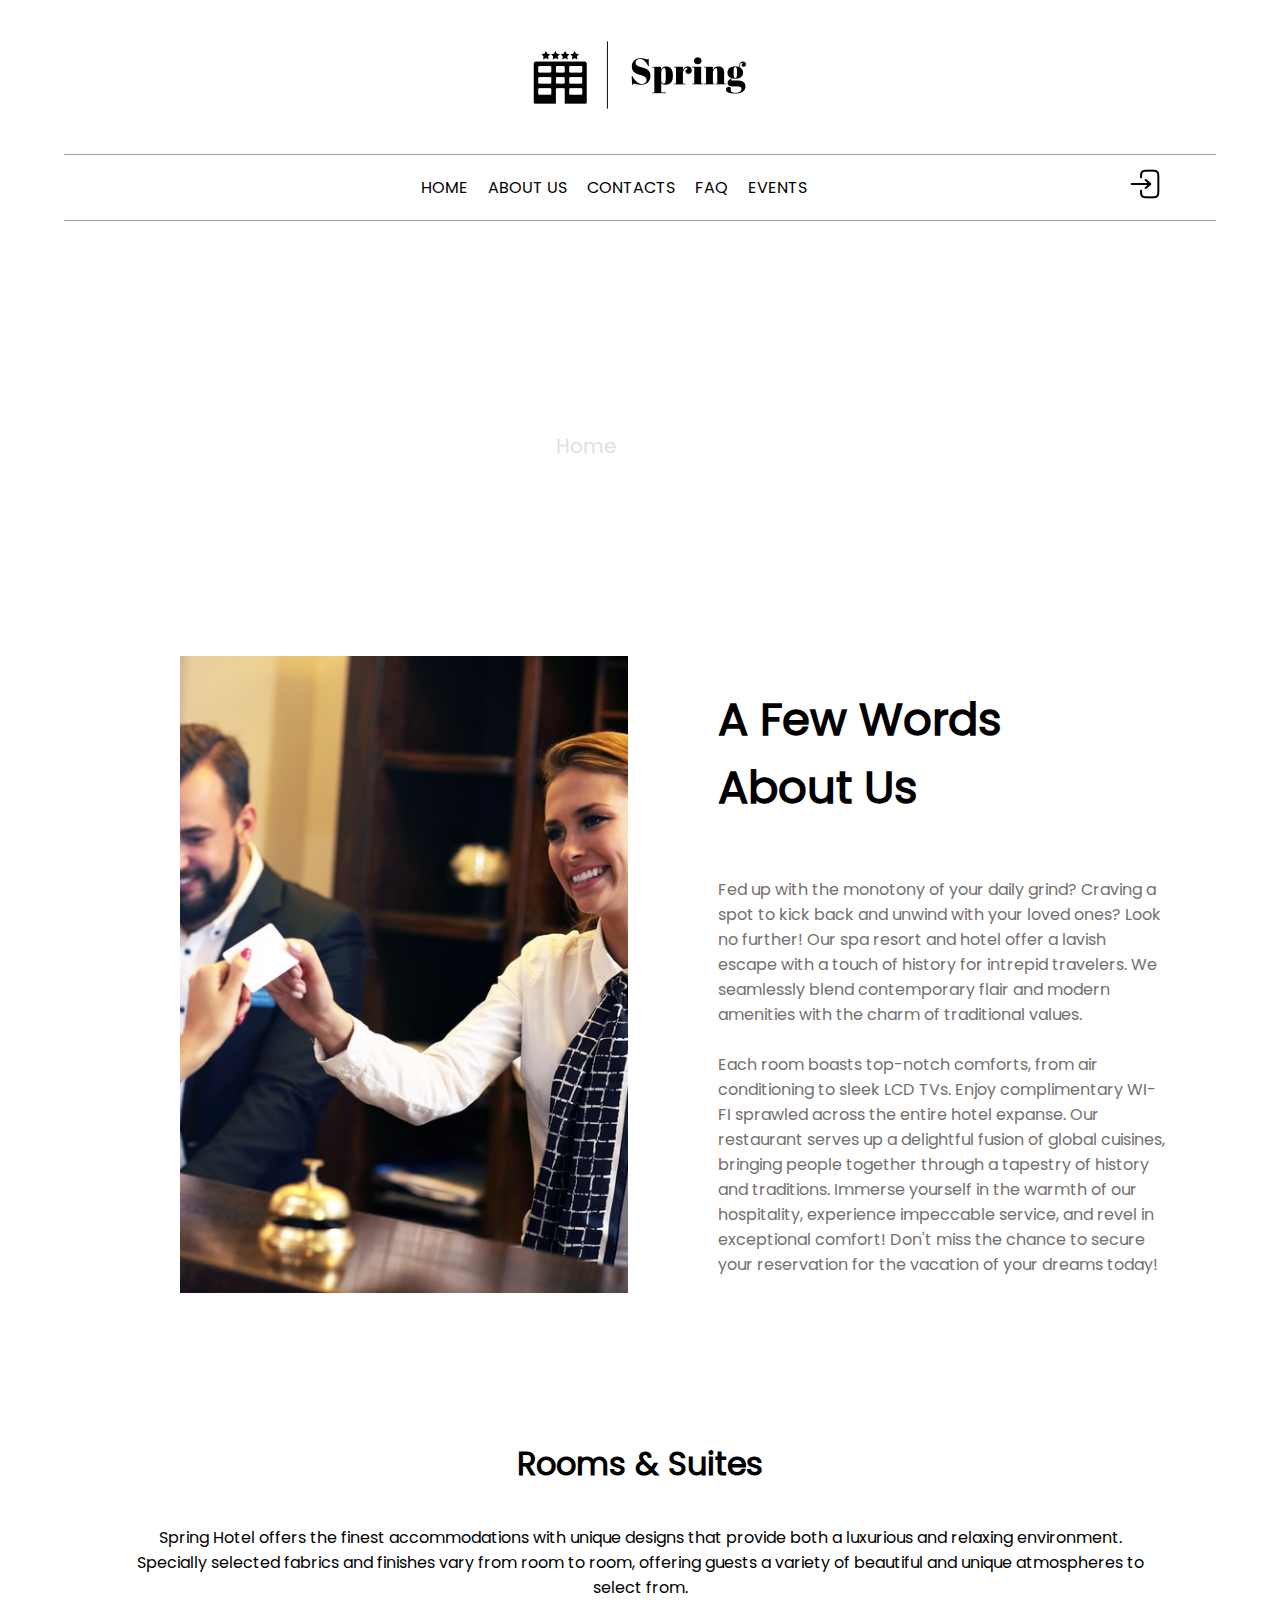
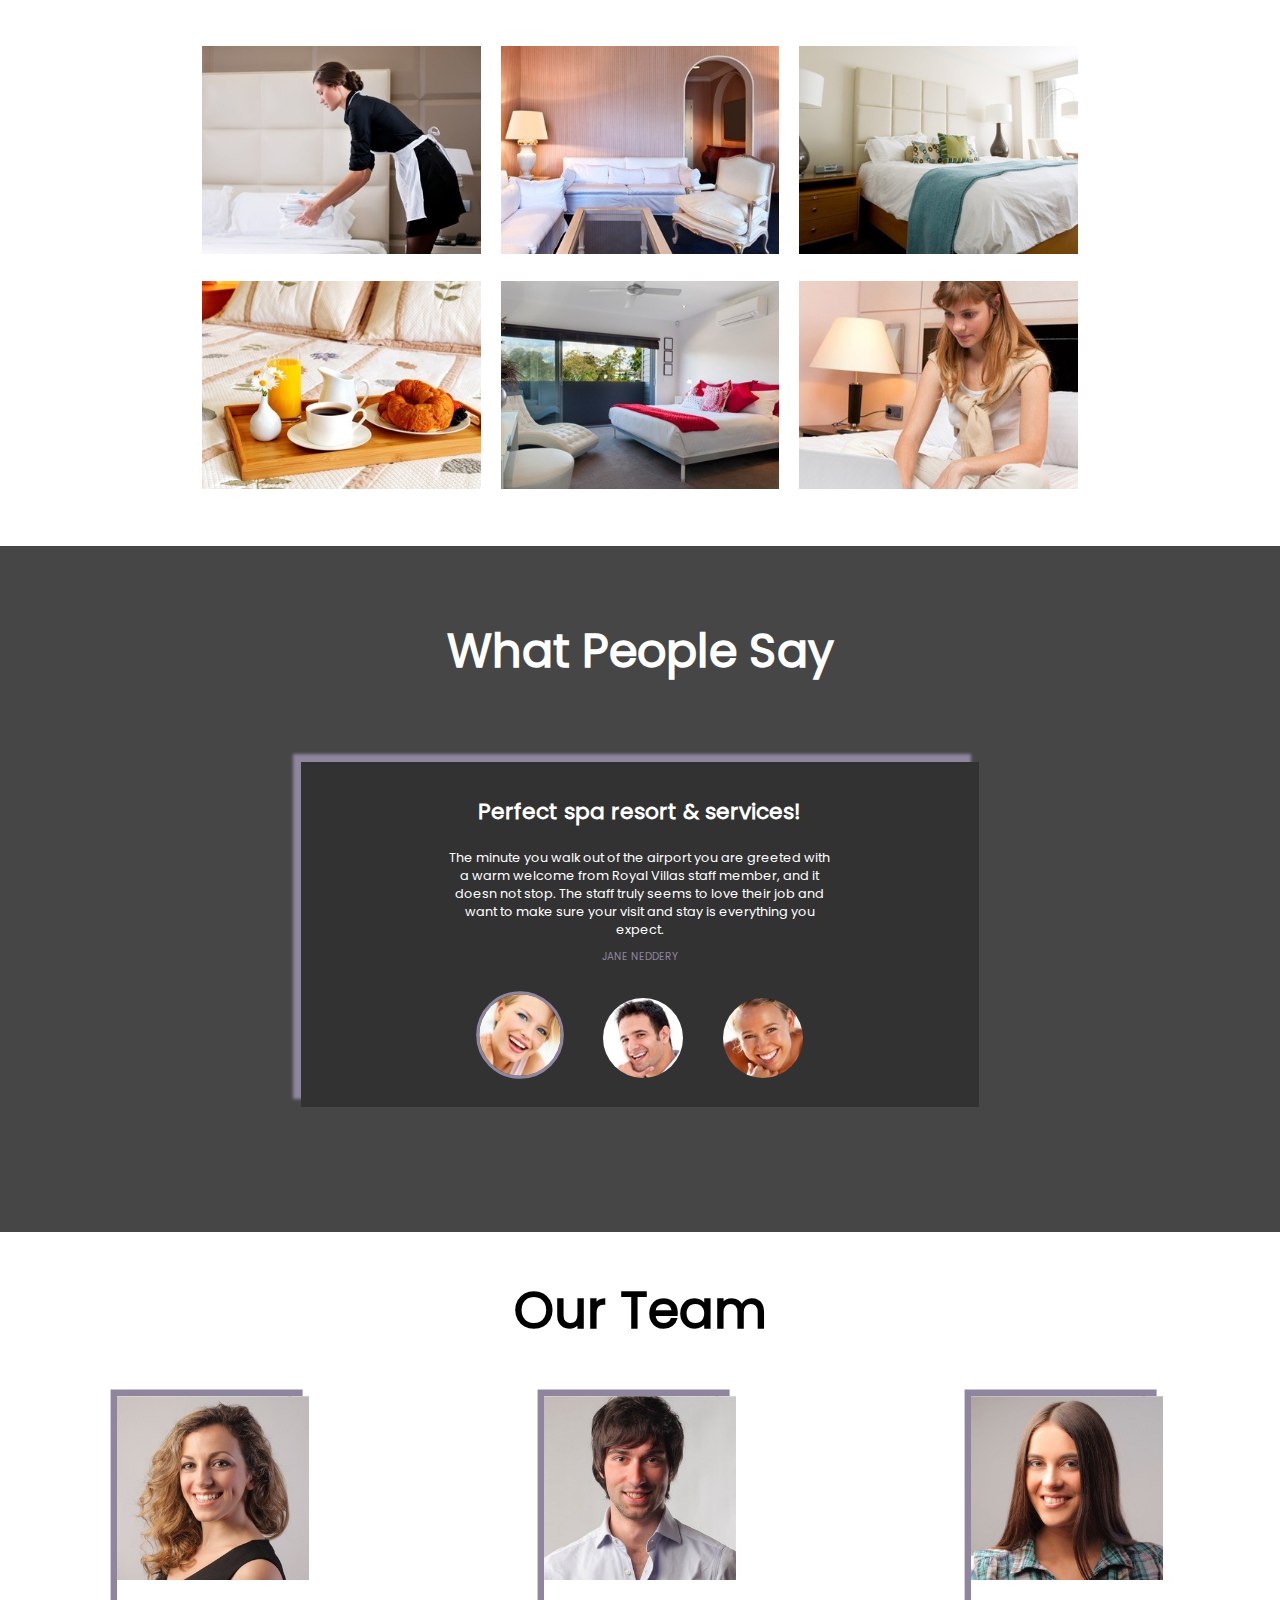
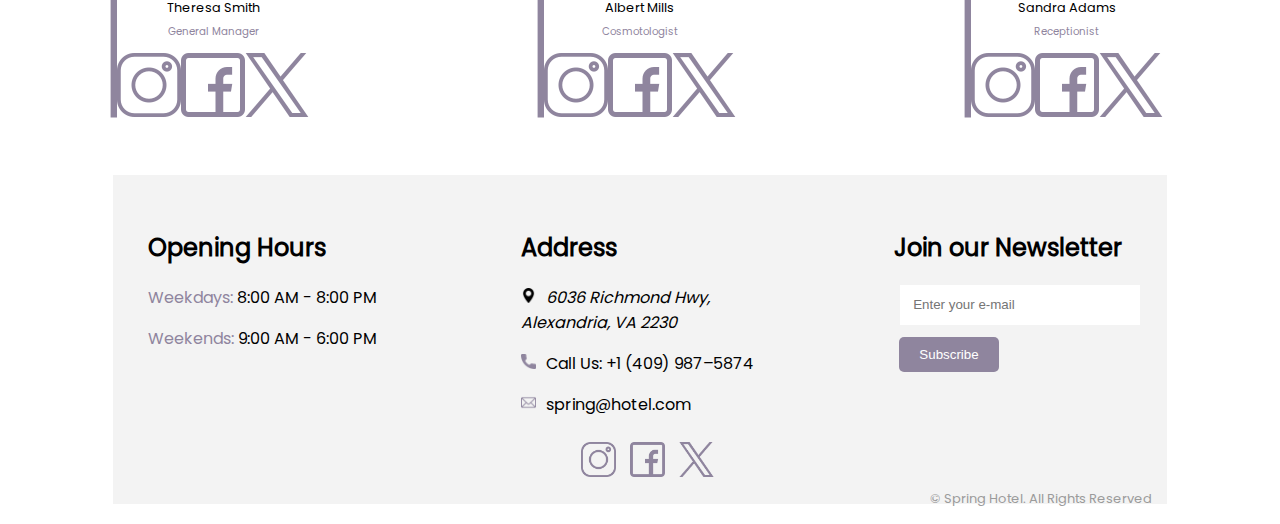
<file: pages/About-Us.html>
<!DOCTYPE html>
<html lang="en">
<head>
    <meta charset="UTF-8">
    <meta name="viewport" content="width=device-width, initial-scale=1.0">
    <link rel="icon" href="../assets/images/favicon.ico" type="image/x-icon">
    <title>Spring Hotel | About Us</title>
    <link rel="stylesheet" href="../assets/bootstrap-5.0.2-dist/css/bootstrap-grid.min.css">
    <link rel="stylesheet" href="../css/About-Us.css">
</head>
<body>
    <div class="logoja">
        <a href="./index.html"><img src="../assets/images/Logo.png" alt="Logo" /></a>
    </div>
    
    <nav class="navbar">
        <div></div>
        <ul>
            <li><a href="./index.html">Home</a></li>
            <li><a href="./About-Us.html">About Us</a></li>
            <li><a href="./Contacts.html">Contacts</a></li>
            <li><a href="./FAQ.html">FAQ</a></li>
            <li><a href="./Events.html">Events</a></li>
        </ul>
        <a href="../pages/login-signup.html">
            <img src="../assets/images/login-icon.png" alt="login-icon">
        </a>
    </nav>

    <header class="header">
        <h1>About Us</h1>
        <p><a href="/">Home</a>&rarr;<b>About us</b></p>
    </header>    

    <div class="img-recepsioni" > 
       
        <div class="text">
         <h1> A Few Words </br> About Us </h1>
         <p>
             Fed up with the monotony of your daily grind? Craving a spot to kick back and unwind with your loved ones? Look no further! Our spa resort and hotel offer a lavish escape with a touch of history for intrepid travelers. We seamlessly blend contemporary flair and modern amenities with the charm of traditional values.
 
             Each room boasts top-notch comforts, from air conditioning to sleek LCD TVs. Enjoy complimentary WI-FI sprawled across the entire hotel expanse. Our restaurant serves up a delightful fusion of global cuisines, bringing people together through a tapestry of history and traditions. Immerse yourself in the warmth of our hospitality, experience impeccable service, and revel in exceptional comfort! Don't miss the chance to secure your reservation for the vacation of your dreams today!
         </p>
        </div>
    </div>
    
    <div class="rooms-main">
        <h1>Rooms & Suites</h1>
        <p style="width: 80%;">Spring Hotel offers the finest accommodations with unique designs that provide both a luxurious and relaxing
        environment. Specially
        selected fabrics and finishes vary from room to room, offering guests a variety of beautiful and unique atmospheres to
        select from.</p>
    <table class="table">
        <tr>
            <td class="table-cell">
                <img src="/assets\images\grid1.jpg" alt="Image 2" class="table-image">
                <div class="table-overlay">
                    <h3>Single Room</h3>
                    <hr max-width="60vw">
                </div>
            </td>
            <td class="table-cell">
                <img src="../assets/images/grid2.jpg" alt="Image 3" class="table-image">
                <div class="table-overlay">
                    <h3>Double Room</h3>
                    <hr max-width="60vw">
                </div>
            </td>
            <td class="table-cell">
                <img src="../assets/images/grid3.jpg" alt="Image 3" class="table-image">
                <div class="table-overlay">
                    <h3>Twin Room</h3>
                    <hr max-width="60vw">
                </div>
            </td>
        </tr>
        <tr>
    
            <td class="table-cell">
                <img src="../assets/images/grid4.jpg" alt="Image 3" class="table-image">
                <div class="table-overlay">
                    <h3>Family Room</h3>
                    <hr max-width="60vw">
                </div>
            </td>
            <td class="table-cell">
                <img src="../assets/images/grid5.jpg" alt="Image 3" class="table-image">
                <div class="table-overlay">
                    <h3>Executive Suite</h3>
                    <hr max-width="60vw">
                </div>
            </td>
            <td class="table-cell">
                <img src="../assets/images/grid6.jpg" alt="Image 1" class="table-image">
                <div class="table-overlay">
                    <h3>VIP Suite</h3>
                    <hr max-width="60vw">
                </div>
            </td>
        </tr>
    
    </table>
    </div>
    <div class="reviews-main">
        <h1 class="reviwes-main-title">What People Say</h1>
        <div class="reviews-container" id="reviews-container">
            
        </div>
    </div>
    <div class="team-main">
        <h1 class="team-main-title">Our Team</h1>
        <div class="team-container" id="teamContainer"></div>
    </div>
    
    <footer>
        <div class="row footer-main">
            <div class="col-md-3 footer-main-opening">
                <h2>Opening Hours</h2>
                <p><span class="footer-weekendweekdays">Weekdays:</span> 8:00 AM - 8:00 PM</p>
                <p><span class="footer-weekendweekdays">Weekends:</span> 9:00 AM - 6:00 PM</p>
            </div>
            <div class="col-md-3 footer-main-adress">
                <h2>Address</h2>
                <p><span><a href="https://www.google.com/maps/search/6036+Richmond+Hwy,+Alexandria,+VA+2230/@38.7860603,-77.0740174,16.25z?entry=ttu"
                            target="_blank">
                            <address style="margin: 0;"><img src="/assets\images\location.png"
                                    class="footer-location-icon">6036 Richmond Hwy, Alexandria, VA 2230</address>
                        </a></span></p>
    
                <p><img src="/assets\images\call.png" class="footer-call-icon">Call Us: <a href="tel:+1 (409) 987–5874">+1
                        (409) 987–5874</a></p>
                <a href="mailto:spring@hotel.com"><img src="/assets/images/email.png"
                        class="footer-call-icon">spring@hotel.com</a>
            </div>
            <div class="col-md-3 footer-main-newsletter">
                <h2>Join our Newsletter</h2>
            <form onsubmit="subscribeNewsletter(event)">
                <input type="email" placeholder="Enter your e-mail" required class="footer-newsletter-textfield" id="emailInput">
                <button type="submit" class="footer-newsletter-subscribebtn" id="SubscribeBtn">Subscribe</button>
                <audio id="SubscribeAudio" src="/assets/audio/button-click.mp3" type="audio/mp3"></audio>
            
                <output id="subscribeOutput" for="emailInput"></output>
            </form>
            
            <script>
                function subscribeNewsletter(event) {
                    event.preventDefault();

                    var emailInput = document.getElementById('emailInput');
                    var subscribeOutput = document.getElementById('subscribeOutput');
                    var subscribeButton = document.getElementById('SubscribeBtn');
                    const subscribeAudio = document.getElementById('SubscribeAudio');
                    if (isValidEmail(emailInput.value)) {

                        subscribeOutput.textContent = `Thank you for subscribing!`;
                        subscribeButton.style.display = 'none';
                        subscribeAudio.play();
                        setTimeout(function () {
                            emailInput.value = '';
                        }, 3000);
                    } else {

                        subscribeOutput.textContent = `Please enter a valid email address.`;
                    }
                }

                function isValidEmail(email) {
                    return email.includes('@');
                }
            </script>
            </div>
            </div>
            
        </div>
        <div class="footer-socials">
            <a href="https://www.instagram.com/" target="_blank"><img src="/assets\images\instagram.png"
                    class="footer-socials-icon"></a>
            <a href="https://www.facebook.com/" target="_blank"><img src="/assets\images\facebook.png"
                    class="footer-socials-icon"></a>
            <a href="https://twitter.com/" target="_blank"><img src="/assets\images\twitter.png"
                    class="footer-socials-icon"></a>
        </div>
    
        <div class="footer-copyright">
            &copy; Spring Hotel. All Rights Reserved
        </div>
    
   
    </footer>       
    
    <button id="backToTopBtn" title="Go to top" onclick="topFunciton()"><img width="30px" height="30px"
            style="display: flex; align-items: center; justify-content: center;"
            src="../assets/images/backToTop.png" /></button>
    <audio id="backToTopSound" src="/assets\audio\whoosh.mp3" type="audio/mp3"></audio>
<script src="../js/About-Us.js"></script>
<script src="../assets/bootstrap-5.0.2-dist/js/bootstrap.bundle.min.js"></script>
</body>
</html>
</file>
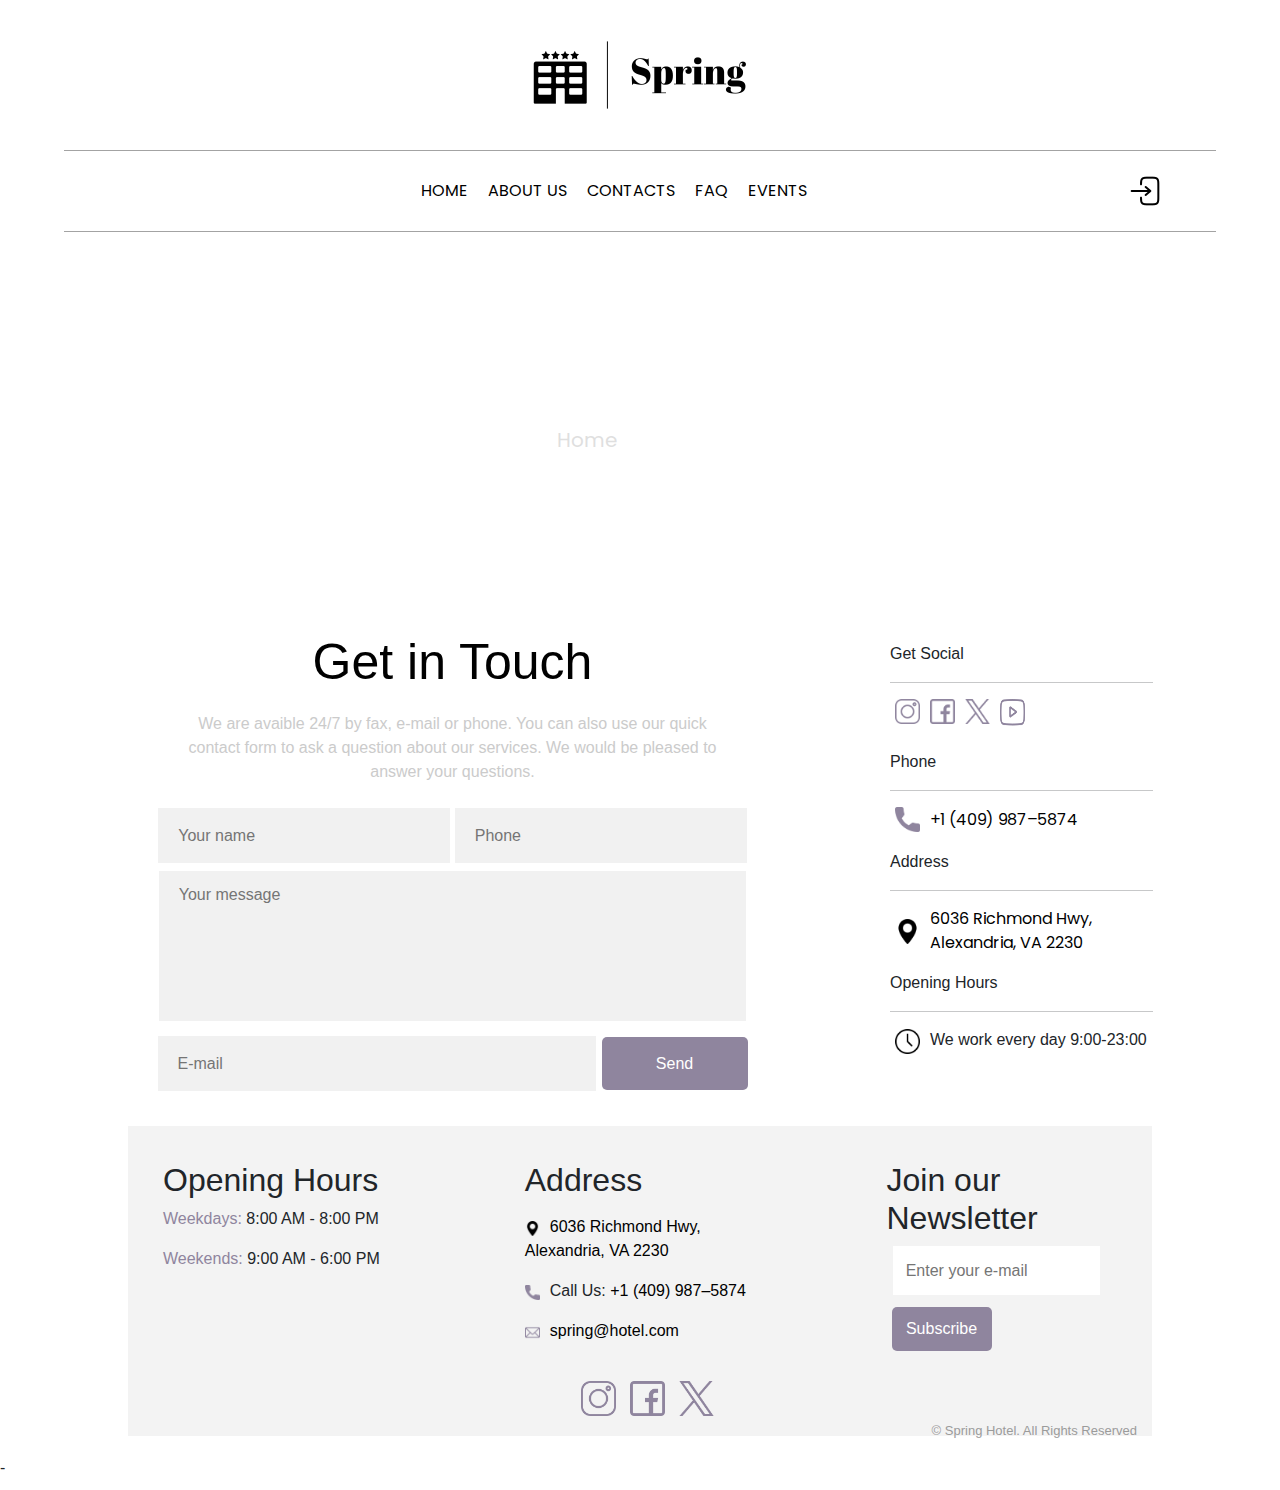
<file: pages/Contacts.html>
<!DOCTYPE html>
<html lang="en">
<head>
    <meta charset="UTF-8">
    <meta name="viewport" content="width=device-width, initial-scale=1.0">
    <link rel="icon" href="../assets/images/favicon.ico" type="image/x-icon">
    <title>Spring Hotel | Contact</title>
    <link rel="stylesheet" href="../assets/bootstrap-5.0.2-dist/css/bootstrap.min.css">
    <link rel="stylesheet" href="../css/Contacts.css">
    <script src="https://code.jquery.com/jquery-3.6.4.min.js"></script>

</head>
<body>

    <div class="logoja">
        <a href="./index.html"><img src="../assets/images/Logo.png" alt="Logo" /></a>
    </div>
    <nav class="navbar">
        <div></div>
        <ul>
            <li><a href="./index.html">Home</a></li>
            <li><a href="./About-Us.html">About Us</a></li>
            <li><a href="./Contacts.html">Contacts</a></li>
            <li><a href="./FAQ.html">FAQ</a></li>
            <li><a href="./Events.html">Events</a></li>
        </ul>
        <a href="../pages/login-signup.html">
            <img src="../assets/images/login-icon.png" alt="login-icon">
        </a>
    </nav>

    <header class="contacts">
        <h1>Contacts</h1>
        <p><a href="#">Home</a>&rarr;<b>Contacts</b></p>
    </header>
    
    <section class="components">
    <div class="shell">

    <div class="form">

    <h2 id="h2">Get in Touch</h2>
    <p >We are avaible 24/7 by fax, e-mail or phone.
        You can also use our quick <br> contact form to ask a 
        question about our services. We would be pleased to <br>
        answer your questions.
    </p>

    <form id="censorForm" action="">
        <input type="text" id="name" placeholder="Your name">
        <input type="tel" name="numbers" id="phone" placeholder="Phone"><br>
        <textarea name="comment" id="textarea" cols="30" rows="10" placeholder="Your message"></textarea><br>
        <div class="form-email-send">
            <input type="email" name="mail" id="email" placeholder="E-mail">
            <input type="submit" value="Send" class="send-msg-button">
        </div>
    </form>
    
    <script>
            $(document).ready(function () {
                $('#censorForm').submit(function (event) {
                    event.preventDefault();

                    var textareaValue = $('#textarea').get(0).value;
                    var curseWords = ['FN', 'FIM', 'fn', "fim"];

                    curseWords.forEach(function (curseWord) {
                        var regex = new RegExp('\\b' + curseWord + '\\b', 'gi');
                        textareaValue = textareaValue.replace(regex, '****');
                    });

                    console.log('Censored Message:', textareaValue);
                });
            });
    </script>
    
    </div>

    <div class="elemets">

        <div class="social">
            <p>Get Social</p>
            <hr></hr>
            <ul>
                <li><a href="https://www.instagram.com"><img src="../assets/images/instagram.png" alt=""></a></li>
                <li><a href="https://www.facebook.com"><img src="../assets/images/facebook.png" alt=""></a></li>
                <li><a href="https://www.twitter.com"><img src="../assets/images/twitter.png" alt=""></a></li>
                <li><a href="https://www.youtube.com"><img src="../assets/images/youtube.png" alt="" style="height: 35px; height: 35px;"></a></li>
            </ul>
        </div>

    <div class="phone">
        <p>Phone</p>
        <hr style="width: 100%;"></hr>
        <ul>
            <li><img src="../assets/images/call.png" alt=""></li>
            <li><a href="tel:+1 (409) 987–5874">+1 (409) 987–5874</a></li>
        </ul>

    </div>

    <div class="addres">

            <p>Address</p>
            <hr></hr>
            <ul>
                <li><img src="../assets/images/location.png" alt=""></li>
                <li><a href="#">6036 Richmond Hwy, Alexandria, VA 2230</a></li>
            </ul>
        
    </div>

    <div class="opening">

            <p>Opening Hours</p>
            <hr></hr>
            <ul>

                <li><img src="../assets/images/clock.png" alt=""></li>
                <li><p>We work every day 9:00-23:00</p></li>

            </ul>
    </div>
</div>
</div>

<footer>
    <div class="row footer-main">
        <div class="col-md-3 footer-main-opening">
            <h2>Opening Hours</h2>
            <p><span class="footer-weekendweekdays">Weekdays:</span> 8:00 AM - 8:00 PM</p>
            <p><span class="footer-weekendweekdays">Weekends:</span> 9:00 AM - 6:00 PM</p>
        </div>
        <div class="col-md-3 footer-main-adress">
            <h2>Address</h2>
            <p><span><a href="https://www.google.com/maps/search/6036+Richmond+Hwy,+Alexandria,+VA+2230/@38.7860603,-77.0740174,16.25z?entry=ttu"
                        target="_blank">
                        <address style="margin: 0;"><img src="/assets\images\location.png"
                                class="footer-location-icon">6036 Richmond Hwy, Alexandria, VA 2230</address>
                    </a></span></p>

            <p><img src="/assets\images\call.png" class="footer-call-icon">Call Us: <a href="tel:+1 (409) 987–5874">+1
                    (409) 987–5874</a></p>
            <a href="mailto:spring@hotel.com"><img src="/assets/images/email.png"
                    class="footer-call-icon">spring@hotel.com</a>
        </div>
        <div class="col-md-3 footer-main-newsletter">
            <h2>Join our Newsletter</h2>
            <form onsubmit="subscribeNewsletter(event)">
                <input type="email" placeholder="Enter your e-mail" required class="footer-newsletter-textfield" id="emailInput">
                <button type="submit" class="footer-newsletter-subscribebtn" id="SubscribeBtn">Subscribe</button>
                <audio id="SubscribeAudio" src="/assets/audio/button-click.mp3" type="audio/mp3"></audio>
            
                <output id="subscribeOutput" for="emailInput"></output>
            </form>
            
            <script>
                function subscribeNewsletter(event) {
                    event.preventDefault();

                    var emailInput = document.getElementById('emailInput');
                    var subscribeOutput = document.getElementById('subscribeOutput');
                    var subscribeButton = document.getElementById('SubscribeBtn');
                    const subscribeAudio = document.getElementById('SubscribeAudio');
                    if (isValidEmail(emailInput.value)) {

                        subscribeOutput.textContent = `Thank you for subscribing!`;
                        subscribeButton.style.display = 'none';
                        subscribeAudio.play();
                        setTimeout(function () {
                            emailInput.value = '';
                        }, 3000);
                    } else {

                        subscribeOutput.textContent = `Please enter a valid email address.`;
                    }
                }

                function isValidEmail(email) {
                    return email.includes('@');
                }
            </script>
            </form>
        </div>
        </div>
        
    </div>
    <div class="footer-socials">
        <a href="https://www.instagram.com/" target="_blank"><img src="/assets\images\instagram.png"
                class="footer-socials-icon"></a>
        <a href="https://www.facebook.com/" target="_blank"><img src="/assets\images\facebook.png"
                class="footer-socials-icon"></a>
        <a href="https://twitter.com/" target="_blank"><img src="/assets\images\twitter.png"
                class="footer-socials-icon"></a>
    </div>

    <div class="footer-copyright">
        &copy; Spring Hotel. All Rights Reserved
    </div>


</footer>    
    <button id="backToTopBtn" title="Go to top" onclick="topFunciton()"><img width="30px" height="30px"
            src="../assets/images/backToTop.png" /></button>-
    <audio id="backToTopSound" src="/assets\audio\whoosh.mp3" type="audio/mp3"></audio>

    <script>
        // -------------------------- Butoni back to top --------------------------

            document.addEventListener("DOMContentLoaded", () => {
                // Get the button
                const mybutton = document.getElementById("backToTopBtn");

                // When the user scrolls down 90px from the top of the document, show the button
                window.onscroll = () => scrollFunction();

                const scrollFunction = () => {
                    if (document.body.scrollTop > 500 || document.documentElement.scrollTop > 500) {
                        mybutton.style.display = "block";
                        mybutton.classList.add("show");
                    } else {
                        mybutton.classList.remove("show");
                    }
                };

                // When the user clicks on the button, scroll to the top of the document
                mybutton.addEventListener("click", () => topFunction());

                const topFunction = () => {
                    // Smooth scroll to the top
                    window.scrollTo({
                        top: 0,
                        behavior: "smooth"
                    });
                };
            });
    </script>
</section>
</body>
</html>
</file>
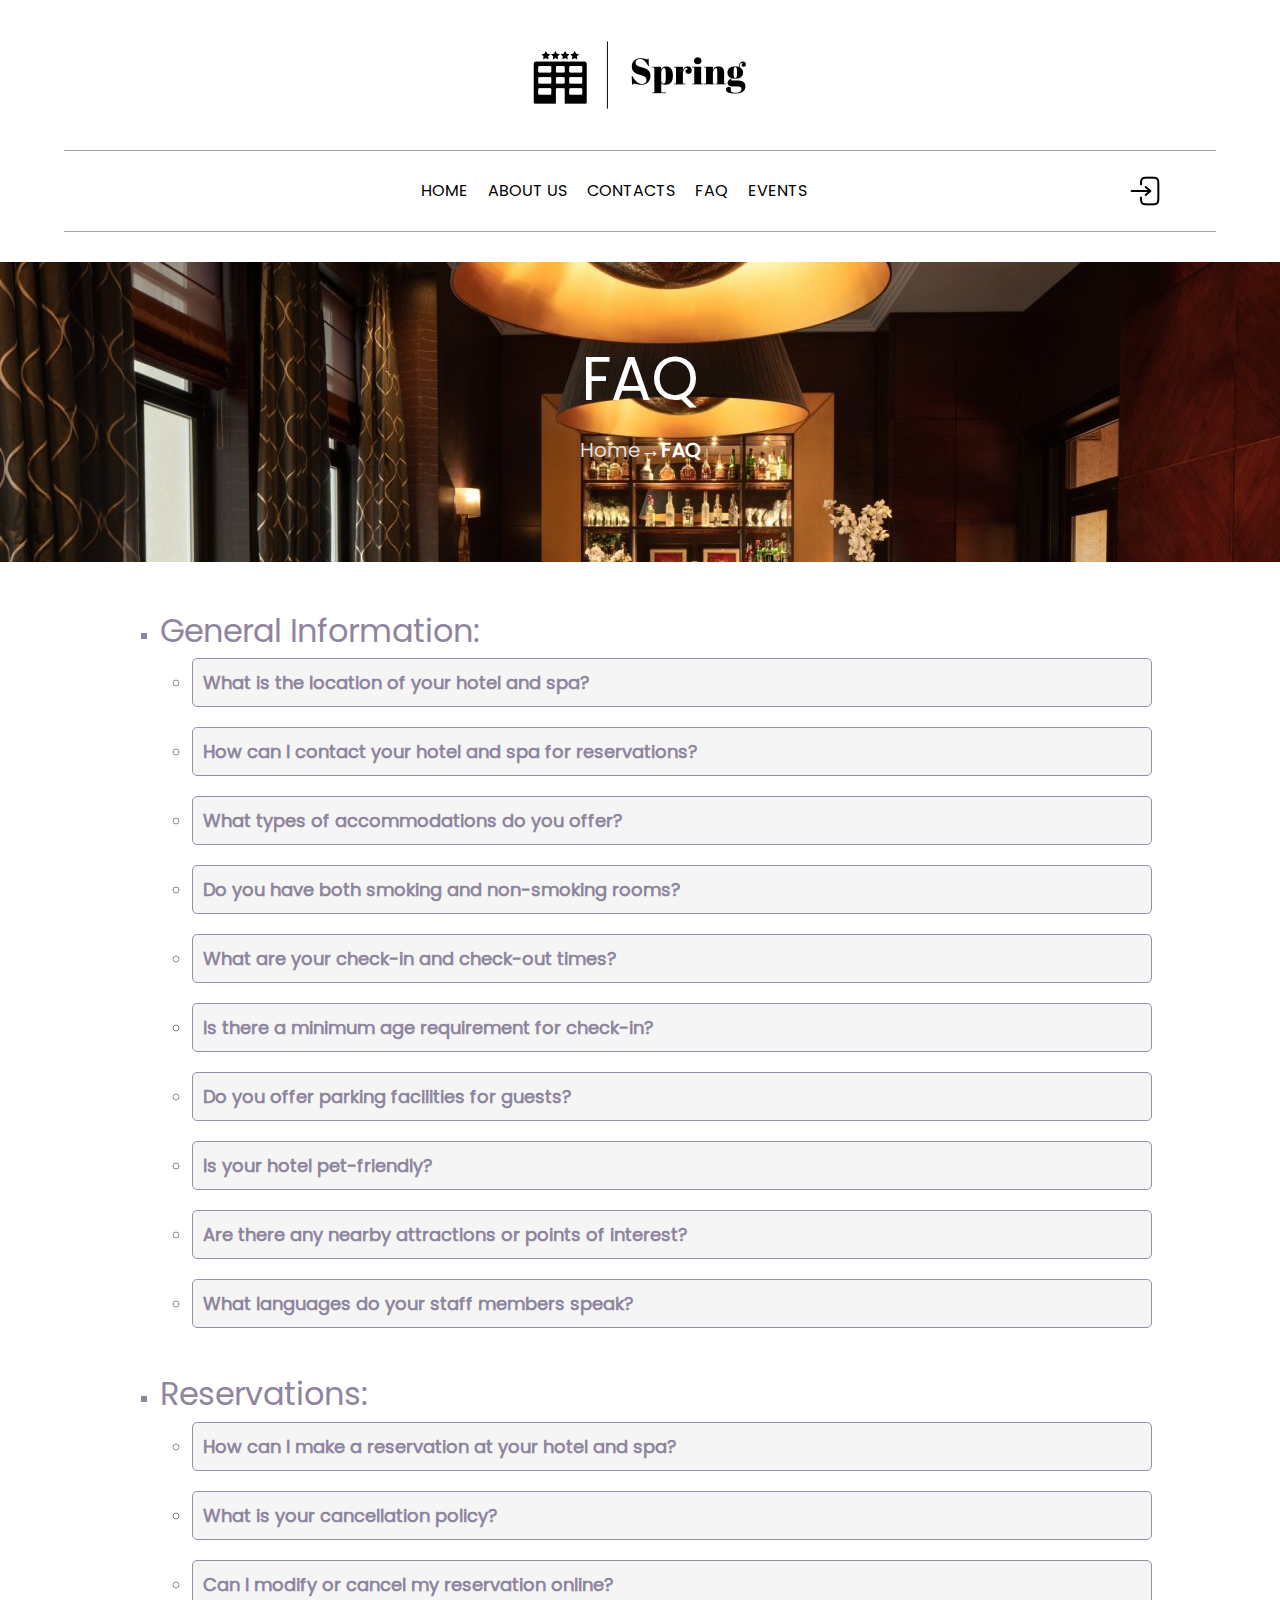
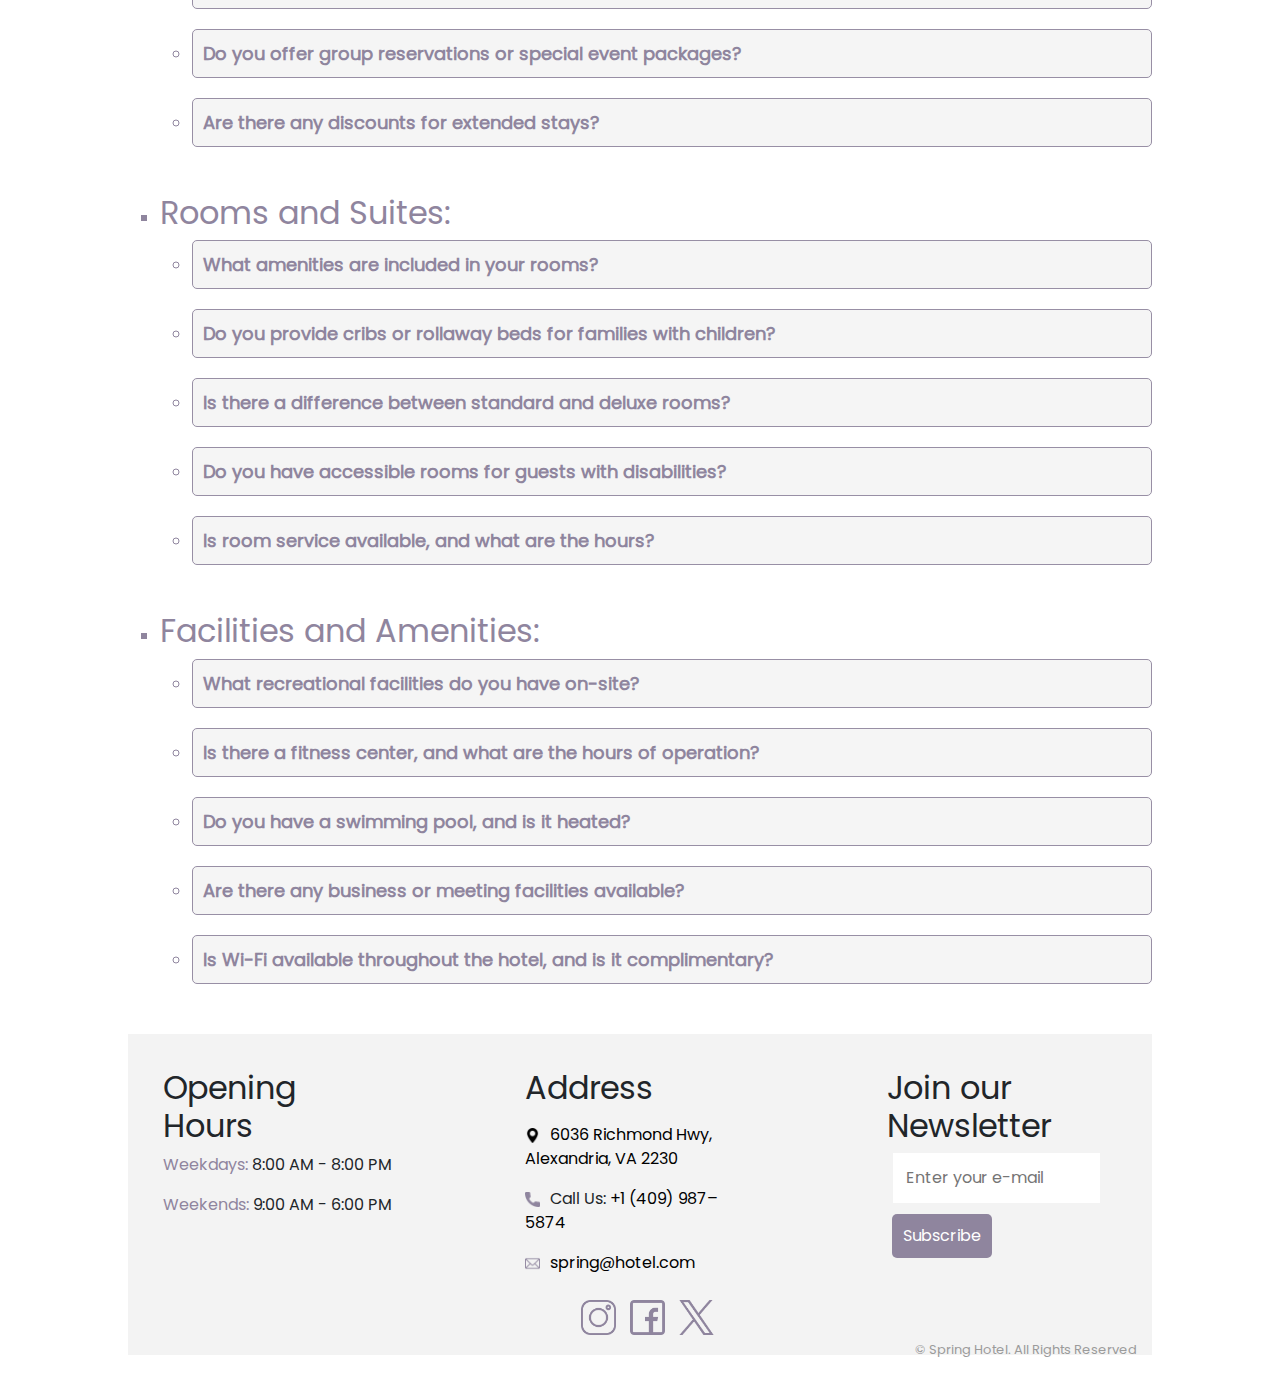
<file: pages/FAQ.html>
<!DOCTYPE html>
<html lang="en">

<head>
    <meta charset="UTF-8">
    <meta name="viewport" content="width=device-width, initial-scale=1.0">
    <link rel="icon" href="../assets/images/favicon.ico" type="image/x-icon">
    <title>Spring Hotel | FAQ</title>
    <link rel="stylesheet" href="../assets/bootstrap-5.0.2-dist/css/bootstrap.min.css">
    <link rel="stylesheet" href="../css/FAQ.css">
    <script src="https://code.jquery.com/jquery-3.6.4.min.js"></script>
</head>

<body>

    <div class="logoja">
        <a href="./index.html"><img src="../assets/images/Logo.png" alt="Logo" /></a>
    </div>
    
    <nav class="navbar">
        <div></div>
        <ul>
            <li><a href="./index.html">Home</a></li>
            <li><a href="./About-Us.html">About Us</a></li>
            <li><a href="./Contacts.html">Contacts</a></li>
            <li><a href="./FAQ.html">FAQ</a></li>
            <li><a href="./Events.html">Events</a></li>
        </ul>
        <a href="../pages/login-signup.html">
            <img src="../assets/images/login-icon.png" alt="login-icon">
        </a>
    </nav>

    <header class="header">
        <h1>FAQ</h1>
        <p><a href="/">Home</a>&rarr;<b>FAQ</b></p>
    </header> 


    <ul class="parent-list">
        <li>
            <h2>General Information:</h2>
            <ul class="faq-list">
                <li>
                    <div class="question">What is the location of your hotel and spa?</div>
                    <div class="answer">Our hotel and spa are located at 6036 Richmond Hwy, Alexandria, VA 2230.</div>
                </li>
                <li>
                    <div class="question">How can I contact your hotel and spa for reservations?</div>
                    <div class="answer">You can contact us by phone at +1 (409) 987–5874 or by email at spring@hotel.com.</div>
                </li>
                <li>
                    <div class="question">What types of accommodations do you offer?</div>
                    <div class="answer">We offer a range of accommodations, including standard rooms, deluxe rooms, and suites.
                    </div>
                </li>
                <li>
                    <div class="question">Do you have both smoking and non-smoking rooms?</div>
                    <div class="answer">All our rooms are non-smoking to ensure a comfortable environment for all guests.</div>
                </li>
                <li>
                    <div class="question">What are your check-in and check-out times?</div>
                    <div class="answer">Check-in time is at 10:00 am, and check-out time is at 12:00 pm.
                    .</div>
                </li>
                <li>
                    <div class="question">Is there a minimum age requirement for check-in?</div>
                    <div class="answer">The minimum age for check-in is 18 (if you are younger you need your parents approval).</div>
                </li>
                <li>
                    <div class="question">Do you offer parking facilities for guests?</div>
                    <div class="answer">Yes, we provide complimentary parking for all registered guests.</div>
                </li>
                <li>
                    <div class="question">Is your hotel pet-friendly?</div>
                    <div class="answer">Unfortunately, we do not allow pets at our hotel.</div>
                </li>
                <li>
                    <div class="question">Are there any nearby attractions or points of interest?</div>
                    <div class="answer">Nearby we have a shopping mall , a football stadium and a 3 Michelin Star restaurant.</div>
                </li>
                <li>
                    <div class="question">What languages do your staff members speak?</div>
                    <div class="answer">Our staff is multilingual, and we can assist you in English, French, German and Albanian.</div>
                </li>
            </ul>
        </li>
        <br>
        <li>
            <h2>Reservations:</h2>
            <ul class="faq-list">
                <li>
                    <div class="question">How can I make a reservation at your hotel and spa?</div>
                    <div class="answer">You can make a reservation by calling us directly, visiting our website, or using our online
                        booking platform.</div>
                </li>
                <li>
                    <div class="question">What is your cancellation policy?</div>
                    <div class="answer">Our cancellation policy allows free cancellation up to 1 day before
                        the check-in date. Please refer to our website for detailed information.</div>
                </li>
                <li>
                    <div class="question">Can I modify or cancel my reservation online?</div>
                    <div class="answer">Yes, you can modify or cancel your reservation through our website or by contacting our
                        reservations team.</div>
                </li>
                <li>
                    <div class="question">Do you offer group reservations or special event packages?</div>
                    <div class="answer">We do offer group reservations and special event packages. Please contact our events team
                        for more information.</div>
                </li>
                <li>
                    <div class="question">Are there any discounts for extended stays?</div>
                    <div class="answer">Yes, we provide discounts for extended stays. The longer you stay, the more you save.</div>
                </li>
            </ul>
        </li>
        <br>
        <li>
            <h2>Rooms and Suites:</h2>
            <ul class="faq-list">
                <li>
                    <div class="question">What amenities are included in your rooms?</div>
                    <div class="answer">Our rooms come equipped with lots of amenities, including comfortable beds, clean bathrooms, nice views etc.</div>
                </li>
                <li>
                    <div class="question">Do you provide cribs or rollaway beds for families with children?</div>
                    <div class="answer">Yes, we offer cribs and rollaway beds upon request for families with children.</div>
                </li>
                <li>
                    <div class="question">Is there a difference between standard and deluxe rooms?</div>
                    <div class="answer">Deluxe rooms offer master beds, larger space, jacuzzis and other stuff compared to standard rooms.</div>
                </li>
                <li>
                    <div class="question">Do you have accessible rooms for guests with disabilities?</div>
                    <div class="answer">Yes, we have accessible rooms designed to accommodate guests with disabilities.</div>
                </li>
                <li>
                    <div class="question">Is room service available, and what are the hours?</div>
                    <div class="answer">Room service is available from 08:00 to 20:00, offering a variety of delicious options.</div>
                </li>
            </ul>
        </li>
        <br>
        <li>
            <h2>Facilities and Amenities:</h2>
            <ul class="faq-list">
                <li>
                    <div class="question">What recreational facilities do you have on-site?</div>
                    <div class="answer">We have sports facilities, chill facilities, including SPA, ind0or pool, indo0r tennis court etc.</div>
                </li>
                <li>
                    <div class="question">Is there a fitness center, and what are the hours of operation?</div>
                    <div class="answer">Our fitness center is open from 10:00 to 19:00, equipped with state-of-the-art exercise machines.
                    </div>
                </li>
                <li>
                    <div class="question">Do you have a swimming pool, and is it heated?</div>
                    <div class="answer">Yes, we have a heated swimming pool open to guests.</div>
                </li>
                <li>
                    <div class="question">Are there any business or meeting facilities available?</div>
                    <div class="answer">We offer 4 meeting rooms and business facilities for conferences and
                        events.</div>
                </li>
                <li>
                    <div class="question">Is Wi-Fi available throughout the hotel, and is it complimentary?</div>
                    <div class="answer">Complimentary Wi-Fi is available throughout the hotel for all guests.</div>
                </li>
            </ul>
        </li>
    </ul>

    <footer>
        <div class="row footer-main">
            <div class="col-md-3 footer-main-opening">
                <h2>Opening Hours</h2>
                <p><span class="footer-weekendweekdays">Weekdays:</span> 8:00 AM - 8:00 PM</p>
                <p><span class="footer-weekendweekdays">Weekends:</span> 9:00 AM - 6:00 PM</p>
            </div>
            <div class="col-md-3 footer-main-adress">
                <h2>Address</h2>
                <p><span><a href="https://www.google.com/maps/search/6036+Richmond+Hwy,+Alexandria,+VA+2230/@38.7860603,-77.0740174,16.25z?entry=ttu"
                            target="_blank">
                            <address style="margin: 0;"><img src="/assets\images\location.png"
                                    class="footer-location-icon">6036 Richmond Hwy, Alexandria, VA 2230</address>
                        </a></span></p>
    
                <p><img src="/assets\images\call.png" class="footer-call-icon">Call Us: <a href="tel:+1 (409) 987–5874">+1
                        (409) 987–5874</a></p>
                <a href="mailto:spring@hotel.com"><img src="/assets/images/email.png"
                        class="footer-call-icon">spring@hotel.com</a>
            </div>
            <div class="col-md-3 footer-main-newsletter">
                <h2>Join our Newsletter</h2>
            <form onsubmit="subscribeNewsletter(event)">
                <input type="email" placeholder="Enter your e-mail" required class="footer-newsletter-textfield" id="emailInput">
                <button type="submit" class="footer-newsletter-subscribebtn" id="SubscribeBtn">Subscribe</button>
                <audio id="SubscribeAudio" src="/assets/audio/button-click.mp3" type="audio/mp3"></audio>
            
                <output id="subscribeOutput" for="emailInput"></output>
            </form>
            
            <script>
                function subscribeNewsletter(event) {
                    event.preventDefault();

                    var emailInput = document.getElementById('emailInput');
                    var subscribeOutput = document.getElementById('subscribeOutput');
                    var subscribeButton = document.getElementById('SubscribeBtn');
                    const subscribeAudio = document.getElementById('SubscribeAudio');
                    if (isValidEmail(emailInput.value)) {

                        subscribeOutput.textContent = `Thank you for subscribing!`;
                        subscribeButton.style.display = 'none';
                        subscribeAudio.play();
                        setTimeout(function () {
                            emailInput.value = '';
                        }, 3000);
                    } else {

                        subscribeOutput.textContent = `Please enter a valid email address.`;
                    }
                }

                function isValidEmail(email) {
                    return email.includes('@');
                }
            </script>
            </div>
            </div>
            
        </div>
        <div class="footer-socials">
            <a href="https://www.instagram.com/" target="_blank"><img src="/assets\images\instagram.png"
                    class="footer-socials-icon"></a>
            <a href="https://www.facebook.com/" target="_blank"><img src="/assets\images\facebook.png"
                    class="footer-socials-icon"></a>
            <a href="https://twitter.com/" target="_blank"><img src="/assets\images\twitter.png"
                    class="footer-socials-icon"></a>
        </div>
    
        <div class="footer-copyright">
            &copy; Spring Hotel. All Rights Reserved
        </div>
    
   
    </footer>     

        <button id="backToTopBtn" title="Go to top" onclick="topFunciton()"><img width="30px" height="30px" style="display: flex; align-items: center; justify-content: center;" src="../assets/images/backToTop.png"/></button>

        
    <script src="../js/FAQ.js"></script>
    <script src="../assets/bootstrap-5.0.2-dist/js/bootstrap.bundle.min.js"></script>

</body>

</html>
</file>
<file: css/About-Us.css>
body{
    margin: 0;
    padding: 0;
}

@font-face {
    font-family: "Poppins";
    src: url(../assets/fonts/Poppins-Regular.ttf);
}

@font-face {
    font-family: "Poppins-SemiBold";
    src: url(../assets/fonts/Poppins-SemiBold.ttf);
}

.logoja{
    display: flex;
    align-items: center;
    justify-content: center;
    padding: 0;
}

.logoja img{
    width: 300px;
    height: 150px;
    object-fit: cover;
    padding: 0;
    margin: 0;
}

.img-recepsioni{
    display: flex;
    flex-direction: row;
    justify-content: space-evenly;
    align-items: center;
    width: 35%;
    height: 50%;
    margin: 0;
    background-image: url(../assets/images/Recepsioni.jpg);
    background-size: cover;
    background-origin: padding-box;
    background-repeat: no-repeat;
    background-position: center;
    position: relative;
    top: 75px;
    left: 180px;
    margin-bottom: 200px;
}

.text h1{
    color: black;
    font-size: 45px;
    font-family: "Poppins";
    font-weight: bold;
    position: relative;
    top: 0%;
    left: 120%;
}

.text p{
    color: rgb(116, 111, 111);
    font-family: "Poppins";
    position: relative;
    left: 120%;
    white-space: pre-line;
    padding-right: 0px;
    line-height: 25px;
}



.navbar{
    display: flex;
    flex-direction: row;
    justify-content: space-evenly;
    align-items: center;
    width: 90%;
    margin: 0 auto;
    background-color: white;
    border-top: 1px solid #a3a3a3 ;
    border-bottom: 1px solid #a3a3a3;
    font-family: "Poppins";
}

.navbar img{
    margin: 0 10px;
}

.navbar ul{
    display: flex;
    width: 80%;
    margin: 20px 0;
    padding: 0;
    justify-content: center;
    align-items: center;
    list-style: none;
}

.navbar ul li{
    margin: 0 10px;
}

.navbar a{
    text-decoration: none;
    color: black;
    text-transform: uppercase;
    transition: all ease-in 0.2s;
}

.navbar a:hover{
    font-family: Poppins;
    color: #8f859e;
}


.header{
    display: flex;
    align-items: center;
    justify-content: center;
    flex-direction: column;
    margin: 30px 0;
    height: 300px;
    width: 100%;
    background-image: url(https://livedemo00.template-help.com/wt_51453/images/breadcrumbs-01.jpg);
    color: white;
    font-family: "Poppins";
}

.header h1{
    font-family: Poppins;
    font-size: 60px;
    margin: 0;
}

.header a{
    font-family: "Poppins";
    color: #dfdfdf;
    text-decoration: none;
    transition: all ease-in 0.2s;
}

.header a:hover{
    color: white;
}

.header p{
    font-size: 20px;
    margin-top: 20px;
}


.rooms-main{
    display: flex;
    flex-direction: column;
    align-items: center;
    text-align: center;

}

.rooms-main h1{
    font-family: "Poppins";
}

.rooms-main p{
    font-family: "Poppins";
}

.table {
    width: 70%;
    border-collapse: collapse;
    margin-top: 20px;
    font-family: "Poppins";
}

.table-cell {
    position: relative;
    width: 33.33%;
    padding: 10px;
    overflow: hidden;
    transition: opacity 0.3s ease-in-out;
}

.table-image {
    width: 100%;
    height: auto;
}

.table-overlay {
    position: absolute;
    top: 50%;
    left: 50%;
    transform: translate(-50%, -50%);
    width: 100%;
    height: 100%;
    background: rgba(0, 0, 0, 0.5);
    text-align: center;
    display: none;
    color: white;
    padding: 20px;
    box-sizing: border-box;
}

.table-cell:hover {
    opacity: 0.8;
}

.table-cell:hover .table-overlay {
    display: block;
}

.reviews-main {
    display: flex;
    flex-direction: column;
    align-items: center;
    justify-content: space-evenly;
    font-size: 1.8vw;
    padding-top: 6px;
    padding-bottom: 80px;
    text-align: center;
    background-color: rgb(70, 70, 70);
    color: white;
    margin: 40px 0;
    font-family: "Poppins";
    height: 600px;
}

.reviews-container {
    display: flex;
    flex-direction: column;
    align-items: center;
    justify-content: space-evenly;
    background-color: rgb(50, 50, 50);
    width: 53vw;
    height: 27vw;
    margin: 10px auto;
    overflow: hidden;
    box-shadow: -8px -8px 3px rgb(143, 133, 158);
}

.review-card {
    padding: 10px;
    text-align: center;
    border: 1px solid rgb(50, 50, 50);
}

.profile-container {
    margin-top: 0;
    margin-bottom: 10px;
}

.profile-picture-small {
    width: 80px;
    height: 80px;
    border-radius: 50%;
    margin: 6px 20px;
    object-fit: cover;
    cursor: pointer;
    margin-bottom: 20px;
}

.profile-picture-small.active {
    transform: scale(1.02);
    border: 3px solid rgb(143, 133, 158);
}

.profile-picture-small:hover {
    transform: scale(1.02);
    border: 3px solid rgb(143, 133, 158);
}

.reviewer-name {
    color: rgb(143, 133, 158);
    font-size: 0.8vw;
    margin-top: 10px;
}

.review-text {
    font-weight: lighter;
    font-size: 1vw;
    max-width: 30vw;
    margin: auto;
}

.review-title {
    font-weight: bold;
    font-size: 1.7vw;
}

.team-main {
    margin: 3vw auto;
    font-family: "Poppins";
}

.team-main-title {
    text-align: center;
    font-size: 4vw;
}

.team-container {
    display: flex;
    justify-content: space-around;
    flex-wrap: wrap;
    margin-top: 1vw;
}

.team-member {
    position: relative;
    width: 15vw;
    margin: 1vw;
    overflow: hidden;
    transition: 0.3s;
    cursor: pointer;
    box-shadow: -0.5vw -0.5vw 0.025vw rgb(143, 133, 158);

}

.member-img {
    width: 100%;
    height: auto;
}

.team-member:hover {
    box-shadow: -1vw -1vw 0.25vw rgb(143, 133, 158);
    cursor:default;
}

.team-member:hover .member-img {
    filter: brightness(0.97);

}

.member-info {
    text-align: center;
    padding: 1vw;
    background-color: #fff;
}

.member-name {
    margin-bottom: 0.5vw;
}


.member-title {
    font-size: 0.8vw;
    color: rgb(143, 133, 158);
}

.member-name {
    font-size: 1vw;
}

footer{
    margin: 20px auto;
    padding: 15px;
    background-color: rgb(243, 243, 243);
    align-self: center;
    width: 80vw;
    font-family: "Poppins";
}
.footer-main{
    display: flex;
    flex-direction: grid;
    justify-content: space-between;

}
.footer-main div{
    margin: 20px;
}
.footer-copyright{
    float: right;
    color:rgb(155, 155, 155) ;
    font-size: small;
}
footer a{
    text-decoration: none;
    color: black;
}
footer a:hover{
    color: rgb(143, 133, 158);
}
.footer-weekendweekdays{
    color: rgb(143, 133, 158);

}
.footer-newsletter-textfield{
    display: block;
    width: 90%;
    padding: 1vw;
    margin: 0.5vw;
    border: none;
}
.footer-newsletter-subscribebtn{
    padding: 10px;
    width: 100px;
    border: none;
    color:white;
    background-color:rgb(143, 133, 158) ;
    transition: transform 0.05s ease, background-color 0.5s ease;
    margin: 5px;
    border-radius: 5px;

}
.footer-location-icon,.footer-call-icon{
    height: 15px;
    margin-right: 10px;
}
.footer-socials-icon{

    margin: 5px;
    height:35px;
    width: 35px;
}
.footer-socials{
    text-align: center;
    margin-left: 15px;
}
.footer-socials-icon:hover{
    transform: scale(1.05);
}
.footer-main-opening{

    justify-content: left;
}

.footer-newsletter-subscribebtn:hover{
    transform: scale(1.02);
    background-color: rgb(152, 143, 165) ;
}

button#backToTopBtn {
    opacity: 0;
    display: none;
    position: fixed;
    bottom: 20px;
    right: 20px;
    font-size: 16px;
    padding: 10px;
    background-color:#8f859e;
    border: none;
    border-radius: 5px;
    cursor: pointer;
    transition: opacity 0.3s ease-in-out;
}

button#backToTopBtn.show {
    opacity: 1;
}
</file>
<file: css/Contacts.css>
*{
    font-family: "Lato", Helvetica, Arial, sans-serif;
}

@font-face {
    font-family: "Poppins";
    src: url(../assets/fonts/Poppins-Regular.ttf);
}

@font-face {
    font-family: "Poppins-SemiBold";
    src: url(../assets/fonts/Poppins-SemiBold.ttf);
}

.logoja{
    display: flex;
    align-items: center;
    justify-content: center;
    padding: 0;
}


.logoja img{
    width: 300px;
    height: 150px;
    object-fit: cover;
    padding: 0;
    margin: 0;
}


.navbar{
    display: flex;
    flex-direction: row;
    justify-content: space-evenly;
    align-items: center;
    width: 90%;
    margin: 0 auto;
    background-color: white;
    border-top: 1px solid #a3a3a3 ;
    border-bottom: 1px solid #a3a3a3;
    font-family: "Poppins";
}


.navbar img{
    margin: 0 10px;
}

.navbar ul{
    display: flex;
    width: 80%;
    margin: 20px 0;
    padding: 0;
    justify-content: center;
    align-items: center;
    list-style: none;
}

.navbar ul li{
    margin: 0 10px;
}

.navbar a{
    font-family: "Poppins";
    text-decoration: none;
    color: black;
    text-transform: uppercase;
    transition: all ease-in 0.2s;
}

.navbar a:hover{
    color: #8f859e;
}

.navbar a:focus{
    color: #8f859e;
}

.contacts{
    display: flex;
    align-items: center;
    justify-content: center;
    flex-direction: column;
    position: relative;
    left: 0px;
    right: 0px;
    height: 300px;
    width: 100%;
    background-image: url(https://images.pexels.com/photos/3435213/pexels-photo-3435213.jpeg?auto=compress&cs=tinysrgb&w=600&lazy=load);
    color: white;
    font-family: "Poppins";
    margin-top: 20px;
}

.contacts h1{
    font-family: Poppins;
    font-size: 60px;
    margin: 0;
}

.contacts a{
    font-family: "Poppins";
    color: #dfdfdf;
    text-decoration: none;
    transition: all ease-in 0.2s;
}

.contacts a:hover{
    color: white;
}

.contacts p{
    font-size: 20px;
    margin-top: 20px;
}

.components{
    padding-top: 65px;
    padding-bottom: 10px;
}

.shell{
    margin-right: auto;
    margin-left: auto;
    padding-left: 15px;
    padding-right: 15px;
    display: flex;
}

.form{
    width: 60%;
    height: 100%;
    margin: 15px auto;
    padding-left: 10px;
    padding-right: 10px;
    display: block;
    flex-direction: column;
    align-items: center;
    text-align: center;
    display: block;
}

#h2{
    font-size: 50px;
    color: black;
}

.form p{
    font-size: 16px;
    margin-top: 20px;
    color: #cbcbcb;
}

.form input[type=text]{
    width: 40%;
    padding: 12px 20px;
    margin: 8px 0;
    height: 55px;
    color: #000;
    border: none;
    box-sizing: border-box;
    background-color: #f1f1f1;
}
.form input[type=tel]{
    width: 40%;
    height: 55px;
    padding: 12px 20px;
    margin: 8px 0;
    color: #000;
    border: none;
    box-sizing: border-box;
    background-color: #f1f1f1;
}
textarea {
    width: 80.5%;
    height: 150px;
    padding: 12px 20px;
    box-sizing: border-box;
    border: none;
    color: #aeaeae;
    background-color: #f1f1f1;
    font-size: 16px;
    resize: none;
}

.form input[type=email]{
    width: 60%;
    height: 55px;
    padding: 12px 20px;
    margin-right: 6px;
    margin-top: 8px;
    color: #000;
    border: none;
    box-sizing: border-box;
    background-color: #f1f1f1;
}
.form input[type=submit]{
    padding: 8px;
    margin-top: 8px;
    width: 20%;
    height: 53px;
    border: none;
    color: white;
    background-color: rgb(143, 133, 158);
    transition: transform 0.05s ease, background-color 0.5s ease;

    border-radius: 5px;
}
.form input[type=submit]:hover{
    transform: scale(1.02);
    background-color: rgb(152, 143, 165);
}
.form-email-send{
    display: flex;
    justify-content: center;
    align-items: center;
    margin: 0;
}
.elemets{
    padding-top: 25px;
    font-size: 16px;
    width: 30%;
    display: flex;
    flex-direction: column;
    justify-content: flex-start;
    align-items: flex-start;
}
.social, .phone, .addres, .opening{

        width: 70%;
}
.social ul{
    position: relative;
    display: flex;
    align-items: flex-start ;
    flex-direction:row;
    padding: 0;

}
.social ul li{
    list-style: none;
    padding-left: 5px;
    padding-right: 5px;
}
.social ul li a img{
    display: inline-block;

    width: 25px;
    height: 25px;
}
.phone ul{
    position: relative;
    display: flex;
    align-items: center;
    flex-direction:row;
    padding: 0;
}
.phone ul li{
    list-style: none;
    padding-left: 5px;
    padding-right: 5px;
}
.phone ul li img{
    display: inline;

    width: 25px;
    height: 25px;
}
.phone ul li a{
    font-family: "Poppins";
    color: black;
    text-decoration: none;
    transition: all ease-in 0.2s;
}
.phone ul li a:hover{
    color: #8F859E;
}

.addres {
    margin-top: 2px;
}
.addres ul{
    position: relative;
    display: flex;
    align-items: center;
    flex-direction:row;
    padding: 0;
}
.addres ul li{
    list-style: none;
    padding-left: 5px;
    padding-right: 5px;
}
.addres ul li img{
    display: inline;

    width: 25px;
    height: 25px;
}
.addres ul li a{
    font-family: "Poppins";
    color: black;
    text-decoration: none;
    transition: all ease-in 0.2s;
}
.addres ul li a:hover{
    color: #8F859E;
}
.opening ul{
    position: relative;
    display: flex;
    align-items: center;
    flex-direction:row;
    padding: 0;
}
.opening ul li{
    list-style: none;
    padding-left: 5px;
    padding-right: 5px;
}
.opening ul li img{
    display: inline;
    width: 25px;
    height: 25px;
}
.opening ul li a{
    font-family: "Poppins";
    color: black;
    text-decoration: none;
    transition: all ease-in 0.2s;
}

.opening ul li p:hover {
    color: #8F859E;
}

.opening p {
    margin-bottom: 1px;
}





footer{
    margin: 20px auto;
    padding: 15px;
    background-color: rgb(243, 243, 243);
    align-self: center;
    width: 80vw;
    font-family: "Poppins";
}
.footer-main{
    display: flex;
    flex-direction: grid;
    justify-content: space-between;

}
.footer-main div{
    margin: 20px;
}
.footer-copyright{
    float: right;
    color:rgb(155, 155, 155) ;
    font-size: small;
}
footer a{
    text-decoration: none;
    color: black;
}
footer a:hover{
    color: rgb(143, 133, 158);
}
.footer-weekendweekdays{
    color: rgb(143, 133, 158);

}
.footer-newsletter-textfield{
    display: block;
    width: 90%;
    padding: 1vw;
    margin: 0.5vw;
    border: none;
}
.footer-newsletter-subscribebtn{
    padding: 10px;
    width: 100px;
    border: none;
    color:white;
    background-color:rgb(143, 133, 158) ;
    transition: transform 0.05s ease, background-color 0.5s ease;
    margin: 5px;
    border-radius: 5px;

}
.footer-location-icon,.footer-call-icon{
    height: 15px;
    margin-right: 10px;
}
.footer-socials-icon{

    margin: 5px;
    height:35px;
    width: 35px;
}
.footer-socials{
    text-align: center;
    margin-left: 15px;
}
.footer-socials-icon:hover{
    transform: scale(1.05);
}
.footer-main-opening{

    justify-content: left;
}

.footer-newsletter-subscribebtn:hover{
    transform: scale(1.02);
    background-color: rgb(152, 143, 165) ;
}

button#backToTopBtn {
    opacity: 0;
    display: none;
    position: fixed;
    bottom: 20px;
    right: 20px;
    font-size: 16px;
    padding: 10px;
    background-color: #8f859e;
    border: none;
    border-radius: 5px;
    cursor: pointer;
    transition: opacity 0.3s ease-in-out;
}

button#backToTopBtn.show {
    opacity: 1;
}
</file>
<file: css/FAQ.css>
@font-face {
    font-family: "Poppins";
    src: url(../assets/fonts/Poppins-Regular.ttf);
}

@font-face {
    font-family: "Poppins-SemiBold";
    src: url(../assets/fonts/Poppins-SemiBold.ttf);
}

body{
    box-sizing: border-box;
    margin: 0;
    padding: 0;
    font-family: "Poppins";
    
}


.logoja{
    display: flex;
    align-items: center;
    justify-content: center;
    padding: 0;
}

.logoja img{
    width: 300px;
    height: 150px;
    object-fit: cover;
    padding: 0;
    margin: 0;
}



.navbar{
    display: flex;
    flex-direction: row;
    justify-content: space-evenly;
    align-items: center;
    width: 90%;
    margin: 0 auto;
    background-color: white;
    border-top: 1px solid #a3a3a3 ;
    border-bottom: 1px solid #a3a3a3;
    font-family: "Poppins";
}

.navbar img{
    margin: 0 10px;
}

.navbar ul{
    display: flex;
    width: 80%;
    margin: 20px 0;
    padding: 0;
    justify-content: center;
    align-items: center;
    list-style: none;
}

.navbar ul li{
    margin: 0 10px;
}

.navbar a{
    text-decoration: none;
    color: black;
    text-transform: uppercase;
    transition: all ease-in 0.2s;
}

.navbar a:hover{
    font-family: Poppins;
    color: #8f859e;
}


.header{
    display: flex;
    align-items: center;
    justify-content: center;
    flex-direction: column;
    margin: 30px 0;
    height: 300px;
    width: 100%;
    background-image: url(../assets/images/faq-banner.jpg);
    color: white;
    font-family: "Poppins";
}

.header h1{
    font-family: Poppins;
    font-size: 60px;
    margin: 0;
}

.header a{
    font-family: "Poppins";
    color: #dfdfdf;
    text-decoration: none;
    transition: all ease-in 0.2s;
}

.header a:hover{
    color: white;
}

.header p{
    font-size: 20px;
    margin-top: 20px;
}

.parent-list{
    list-style-type: square;
    color: rgb(143, 133, 158);
    font-size: large;
    margin: 50px auto;
    width: 80%;

}

/* Style the list item */
li {
    margin-bottom: 20px;
}

/* Style the question */
.question {
    list-style-type: disc;
    font-weight: bold;
    cursor: pointer;
    background-color: #f5f5f5;
    padding: 10px;
    border: 1px solid rgb(152, 143, 165);
    border-radius: 5px;
}

/* Style the answer (initially hidden) */
.answer {
    display: none;
    margin-top: 10px;
    padding: 10px;
    border: 1px solid #ddd;
    border-radius: 5px;
}

/* Show the answer when the question is hovered */
.question:checked + .answer {
    display: block;
    
}

footer{
    margin: 20px auto;
    padding: 15px;
    background-color: rgb(243, 243, 243);
    align-self: center;
    width: 80vw;
    font-family: "Poppins";
}
.footer-main{
    display: flex;
    flex-direction: grid;
    justify-content: space-between;

}
.footer-main div{
    margin: 20px;
}
.footer-copyright{
    float: right;
    color:rgb(155, 155, 155) ;
    font-size: small;
}
footer a{
    text-decoration: none;
    color: black;
}
footer a:hover{
    color: rgb(143, 133, 158);
}
.footer-weekendweekdays{
    color: rgb(143, 133, 158);

}
.footer-newsletter-textfield{
    display: block;
    width: 90%;
    padding: 1vw;
    margin: 0.5vw;
    border: none;
}
.footer-newsletter-subscribebtn{
    padding: 10px;
    width: 100px;
    border: none;
    color:white;
    background-color:rgb(143, 133, 158) ;
    transition: transform 0.05s ease, background-color 0.5s ease;
    margin: 5px;
    border-radius: 5px;

}
.footer-location-icon,.footer-call-icon{
    height: 15px;
    margin-right: 10px;
}
.footer-socials-icon{

    margin: 5px;
    height:35px;
    width: 35px;
}
.footer-socials{
    text-align: center;
    margin-left: 15px;
}
.footer-socials-icon:hover{
    transform: scale(1.05);
}
.footer-main-opening{

    justify-content: left;
}

.footer-newsletter-subscribebtn:hover{
    transform: scale(1.02);
    background-color: rgb(152, 143, 165) ;
}

button#backToTopBtn {
    opacity: 0;
    display: none;
    position: fixed;
    bottom: 20px;
    right: 20px;
    font-size: 16px;
    padding: 10px;
    background-color:#8f859e;
    border: none;
    border-radius: 5px;
    cursor: pointer;
    transition: opacity 0.3s ease-in-out;
}

button#backToTopBtn.show {
    opacity: 1;
}
</file>
<file: css/login-signup.css>
@font-face {
    font-family: 'Poppins';
    src: url(../assets/fonts/Poppins-Regular.ttf);
}
body {
    --color-primary: #8F859E;
    --color-primary-dark: #dcd1d5;
    --color-seconday: #252c6a;
    --color-error: #cc3333;
    --color-success: #4bb544;
    --border-radius: 4px;

    margin: 0;
    height: 100vh;
    display: flex;
    align-items: center;
    justify-content: center;
    font-size: 18px;
    background: url(../assets/images/background-image-login.jpg);
    background-size: cover; 
}

.overlay {
    position: fixed;
    top: 0;
    left: 0;
    width: 100%;
    height: 100%;
    background-color: rgba(0, 0, 0, .7); /* Background color and opacity */
    z-index: -1; /* Position the overlay behind other content */
}

.container {
    width: 400px;
    max-width: 400px;
    margin: 1rem;
    padding: 2rem;
    box-shadow: 0 0 40px rgba(0,0,0,0.2);
    border-radius: var(--border-radius);
    background: #ffff;
}

.container,
.form-input,
.form-button{
    font-family: 'Poppins';
}

.logoja {
    display: flex;
    flex-direction: column-reverse;
    justify-content: center;
    align-items: center;
}
.logoja img{
    width: 200px;
    height: 90px;
    object-fit: cover;
    border-bottom: 1px solid black;
}
.form-hidden{
    display: none;
}

.form > *:first-child{
    margin-top: 0;
}

.form-title{
    margin-bottom: 0.5rem;
    margin-top: 2px;
    text-align: center;
}

.form > *:last-child {
    margin-bottom: 0;
}

.form-message {
    text-align: center;
    margin-bottom: 1rem;
}

.form-message-success {
    color: var(--color-success);
}

.form-message-error {
    color: var(--color-error);
}

.form-input-group {
    margin-bottom: 1rem;
}

.form-input {
    display: block;
    width: 100%;
    padding: 0.75rem;
    box-sizing: border-box;
    border-radius: var(--border-radius);
    border: 1px solid #dddddd;
    outline: none;
    background: #eeeeee;
    transition: background 0.2s, border-color 0.2s;
}

.form-input:focus {
    border-color: var(--color-primary);
    background: #ffffff;
}

.form-input-error{
    color: var(--color-error);
    border-color: var(--color-error);
}

.form-input-error-message{
    margin-top: 0.5rem;
    font-size: 0.85rem;
    color: var(--color-error);
}

.form-button{
    width: 100%;
    padding: 1rem 2rem;
    font-weight: bold;
    font-size: 1.1rem;
    color: #ffffff;
    border: none;
    border-radius: var(--border-radius);
    outline: none;
    cursor: poiner;
    background: var(--color-primary);
    transition: all ease-in 0.3s;
}

.form-button:hover{
    background: var(--color-primary-dark);
}

.form-button:active {
    transform: scale(0.98);
}

.form-text {
    text-align: center;
}

.form-link {
    color: var(--color-seconday);
    text-decoration: none;
    cursor: pointer;
}

.form-link:hover{
    text-decoration: underline;
}

.form-button.form-button-disabled {
    background: var(--color-primary-dark);
    cursor: not-allowed;
    pointer-events: none;
}

.form-button.form-button-disabled:hover {
    background: var(--color-primary-dark);
    /* Adjust the hover effect for disabled button as needed */
}

.human-verification {
    margin: 0px;
}

.human-verification p{
    margin: 0px;
    margin-bottom: 0.5rem;
}
.drop-zone {
    outline-style: dashed;
    border-radius: 60%;
    width: 2rem; 
    height: 2rem;
    display: flex;
    align-items: center;
    margin-top: 2px; 
    background-color: white;
}

.figure-box {
    display: flex;
    justify-content: space-between;
    margin: 0px;
    border-radius: 35px;
    padding: 10px;
    border: 1px solid #000;
}

.draggable-figure {
    display: flex;
    align-items: flex-end;
}

.verification-result {
    margin-top: 0px;

}

.terms-link {
    color: var(--color-primary);
    cursor: pointer;
    text-decoration: underline;
}

.popup {
    display: none;
    position: fixed;
    top: 0;
    left: 0;
    width: 100%;
    height: 100%;
    background: rgba(0, 0, 0, 0.5);
    justify-content: center;
    align-items: center;
}

.popup-content {
    display: flex;
    flex-direction: column;
    align-items: center;
    justify-content: center;
    background: white;
    padding: 20px;
    border-radius: 5px;
    max-width: 60%;
    height: 80%;
}

.close-btn img{
    cursor: pointer;
    justify-content:  right;

}
#terms-download{
    padding: 6px;
    text-decoration: none;
    color: #252c6a;
    border: 1px solid var(--color-primary);
    text-align: center;
    margin: 1px auto;
}
#terms-download:hover{
    background-color: var(--color-primary);
    color:white;
}
.terms-text{
    font-size: 1rem;
    color: white;
    background-color:#d3d2d4 ;
    margin: 20px auto;
    max-width: 60%;
    overflow: scroll;
    height: 80%;
}
.popup-title{
    margin: 0;
}
mark{
    background-color: #a59db2;
}
.newsletter-radio-main{
    display: flex;
    justify-content: space-between;
    font-size: small;
    color: #8F859E;
}
.newsletter-radio-main form{
    padding: 0px;
}
</file>
<file: About Us/About-Us.css>
*{

}
.rooms-main{
    display: flex;
    flex-direction: column;
    align-items: center;
    text-align: center;

}
.table {
    width: 70%;
    border-collapse: collapse;
    margin-top: 20px;
}

.table-cell {
    position: relative;
    width: 33.33%;
    padding: 10px;
    overflow: hidden;
}

.table-image {
    width: 100%;
    height: auto;
    transition: filter 0.3s;
}

.table-overlay {
    position: absolute;
    top: 50%;
    left: 50%;
    transform: translate(-50%, -50%);
    width: 100%;
    height: 100%;
    background: rgba(0, 0, 0, 0.5);
    text-align: center;
    display: none;
    color: white;
    padding: 20px;
    box-sizing: border-box;
}

.table-cell:hover .table-overlay {
    display: block;
}

.reviews-main {
    font-size: 1.5vw;
    padding-top: 6px;
    padding-bottom: 80px;
    text-align: center;
    background-color: rgb(70, 70, 70);
    color: white;
    margin: 40px 0;
}

.reviews-container {
    background-color: rgb(50, 50, 50);
    width: 50vw;
    margin: 10px auto;
    overflow: hidden;
    box-shadow: -4px -4px 1px rgb(143, 133, 158);
}

.review-card {
    padding: 8px;
    text-align: center;
    border: 1px solid rgb(50, 50, 50);
}

.profile-container {
    margin-top: 0;
    margin-bottom: 10px;
}

.profile-picture-small {
    width: 60px;
    height: 60px;
    border-radius: 50%;
    margin: 6px 20px;
    object-fit: cover;
    cursor: pointer;
    margin-bottom: 20px;
}

.profile-picture-small.active {
    transform: scale(1.02);
    border: 3px solid rgb(143, 133, 158);
}

.profile-picture-small:hover {
    transform: scale(1.02);
    border: 3px solid rgb(143, 133, 158);
}

.reviewer-name {
    color: rgb(143, 133, 158);
    font-size: 0.8vw;
    margin-top: 10px;
}

.review-text {
    font-weight: lighter;
    font-size: 0.8vw;
    max-width: 30vw;
    margin: auto;
}

.review-title {
    font-weight: bold;
    font-size: 1.5vw;
}

.team-main {
    margin: 3vw auto;
}

.team-main-title {
    text-align: center;
    font-size: 4vw;
}

.team-container {
    display: flex;
    justify-content: space-around;
    flex-wrap: wrap;
    margin-top: 1vw;
}

.team-member {
    position: relative;
    width: 15vw;
    margin: 1vw;
    overflow: hidden;
    transition: 0.3s;
    cursor: pointer;
    box-shadow: -0.5vw -0.5vw 0.025vw rgb(143, 133, 158);
}

.member-img {
    width: 100%;
    height: auto;
}

.team-member:hover {
    box-shadow: -1vw -1vw 0.25vw rgb(143, 133, 158);
}

.team-member:hover .member-img {
    filter: brightness(0.3);
}

.member-info {
    text-align: center;
    padding: 1vw;
    background-color: #fff;
}

.member-name {
    margin-bottom: 0.5vw;
}

.social-icons {
    height: 1.5vw;
    position: absolute;
    top: 6vw;
    left: 50%;
    transform: translateX(-50%);
    display: none;
}

.social-icons a {
    display: inline-block;
    margin: 0 0.5vw;
    text-decoration: none;
    color: #333;
    font-size: 1vw;
}

.team-member:hover .social-icons {
    display: flex;
}

.member-title {
    font-size: 0.8vw;
    color: rgb(143, 133, 158);
}

.member-name {
    font-size: 1vw;
}

footer{
    margin: 20px auto;
    padding: 15px;
    background-color: rgb(243, 243, 243);
    align-self: center;
    width: 80vw;
}
.footer-main{
    display: flex;
    flex-direction: grid;
    justify-content: space-between;

}
.footer-main div{
    margin: 20px;
}
.footer-copyright{
    float: right;
    color:rgb(155, 155, 155) ;
    font-size: small;
}
footer a{
    text-decoration: none;
    color: black;
}
footer a:hover{
    color: rgb(143, 133, 158);
}
.footer-weekendweekdays{
    color: rgb(143, 133, 158);

}
.footer-newsletter-textfield{
    padding: 10px;
    
    border: none;
}
.footer-newsletter-subscribebtn{
    padding: 10px;
    width: 100px;
    border: none;
    color:white;
    background-color:rgb(143, 133, 158) ;
    transition: transform 0.05s ease, background-color 0.5s ease;
}
.footer-location-icon,.footer-call-icon{
    height: 15px;
    margin-right: 10px;
}
.footer-socials-icon{

    margin: 5px;
    height:35px;
    width: 35px;
}
.footer-socials{
    text-align: center;
    margin-left: 15px;
}
.footer-socials-icon:hover{
    transform: scale(1.05);
}
.footer-main-opening{

    justify-content: left;
}

.footer-newsletter-subscribebtn:hover{
    transform: scale(1.02);
    background-color: rgb(152, 143, 165) ;

}
</file>
<file: FAQ/FAQ.css>
body{
    box-sizing: border-box;
    
}
.parent-list{
    list-style-type: square;
    color: rgb(143, 133, 158);
    font-size: large;
    margin: 5vh;

}
.faq-list {
    list-style: none;
    padding: 0;
    list-style-type: disc;
    color: rgb(70, 70, 70);
}

.question {
    cursor: pointer;
    font-weight: bold;
    margin-bottom: 5px;
}

.answer {
    display: none;
    margin-bottom: 15px;
}

.question:hover {
    text-decoration: underline;
}
footer {
    margin: 20px auto;
    padding: 15px;
    background-color: rgb(243, 243, 243);
    align-self: center;
    width: 80vw;
}

.footer-main {
    display: flex;
    flex-direction: grid;
    justify-content: space-between;

}

.footer-main div {
    margin: 20px;
}

.footer-copyright {
    float: right;
    color: rgb(155, 155, 155);
    font-size: small;
}

footer a {
    text-decoration: none;
    color: black;
}

footer a:hover {
    color: rgb(143, 133, 158);
}

.footer-weekendweekdays {
    color: rgb(143, 133, 158);

}

.footer-newsletter-textfield {
    padding: 10px;

    border: none;
}

.footer-newsletter-subscribebtn {
    padding: 10px;
    width: 100px;
    border: none;
    color: white;
    background-color: rgb(143, 133, 158);
    transition: transform 0.05s ease, background-color 0.5s ease;
}

.footer-location-icon,
.footer-call-icon {
    height: 15px;
    margin-right: 10px;
}

.footer-socials-icon {

    margin: 5px;
    height: 35px;
    width: 35px;
}

.footer-socials {
    text-align: center;
    margin-left: 15px;
}

.footer-socials-icon:hover {
    transform: scale(1.05);
}

.footer-main-opening {

    justify-content: left;
}

.footer-newsletter-subscribebtn:hover {
    transform: scale(1.02);
    background-color: rgb(152, 143, 165);

}
</file>
